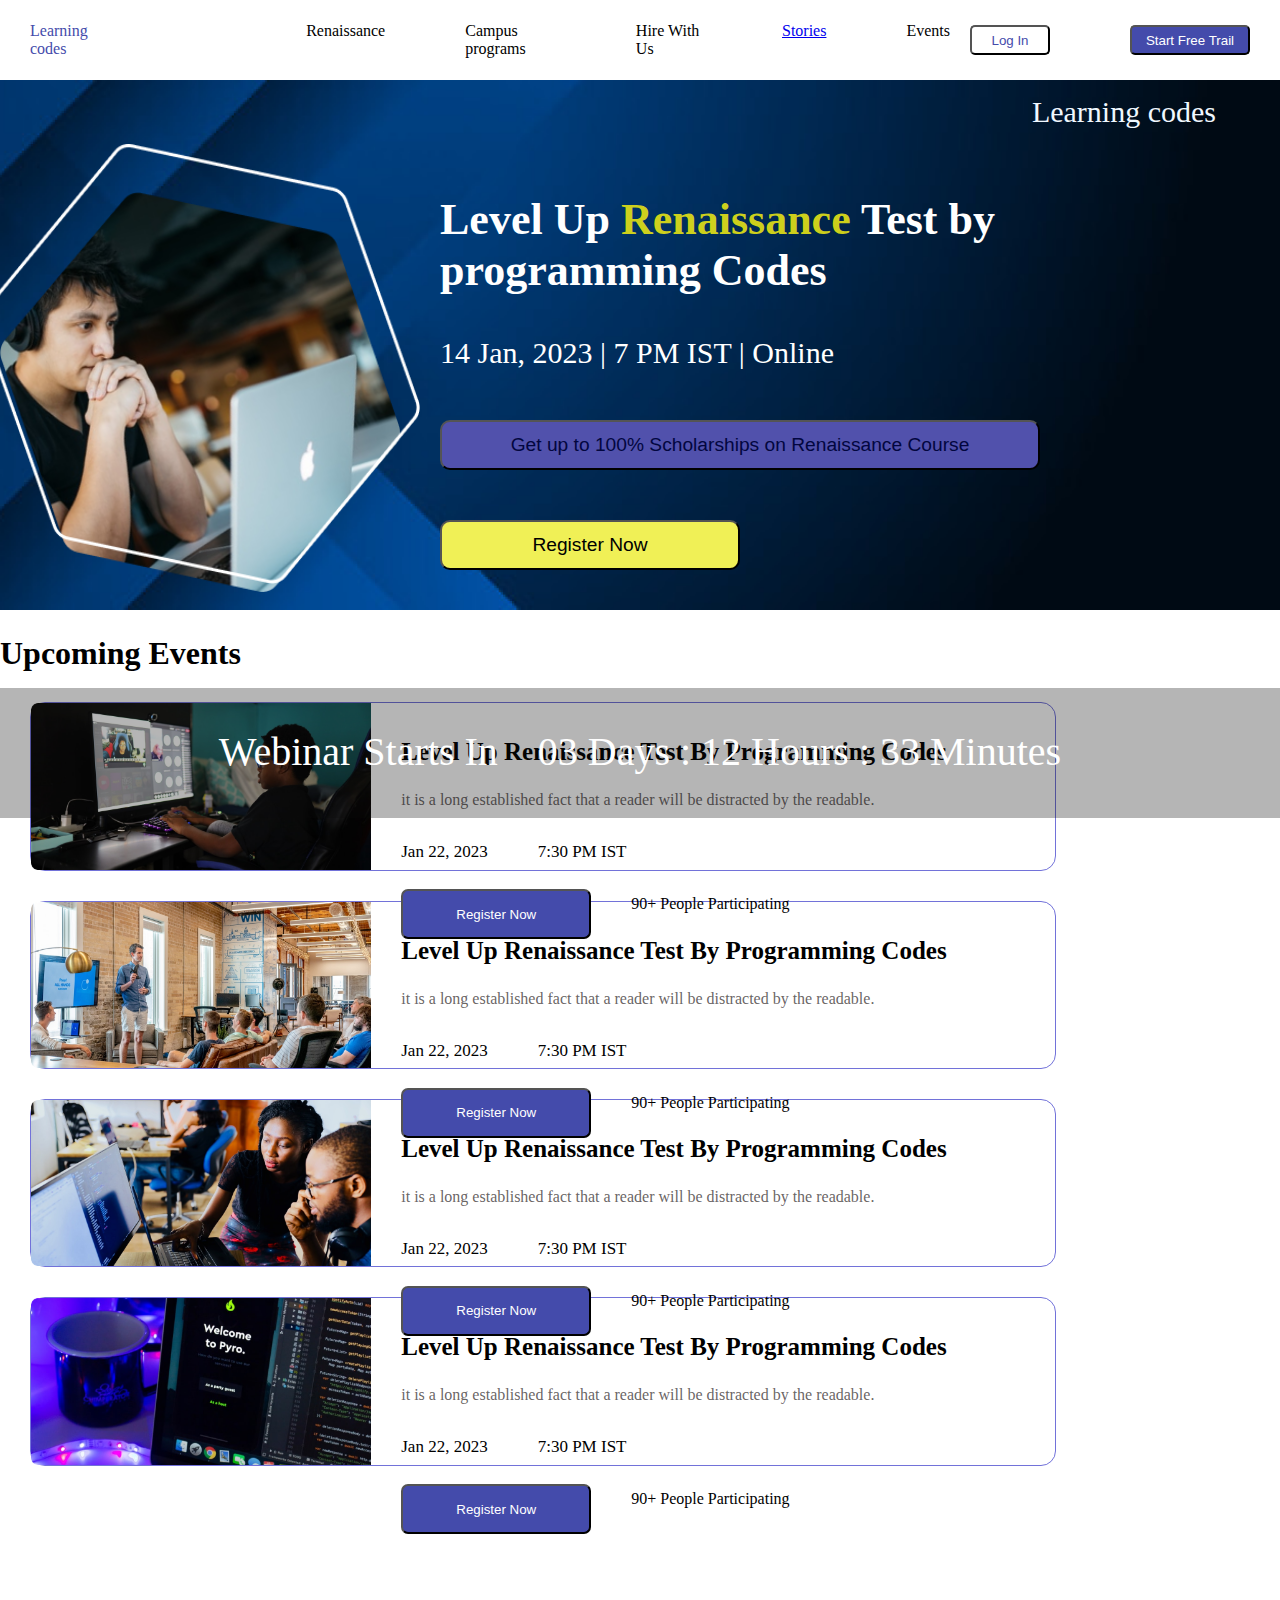
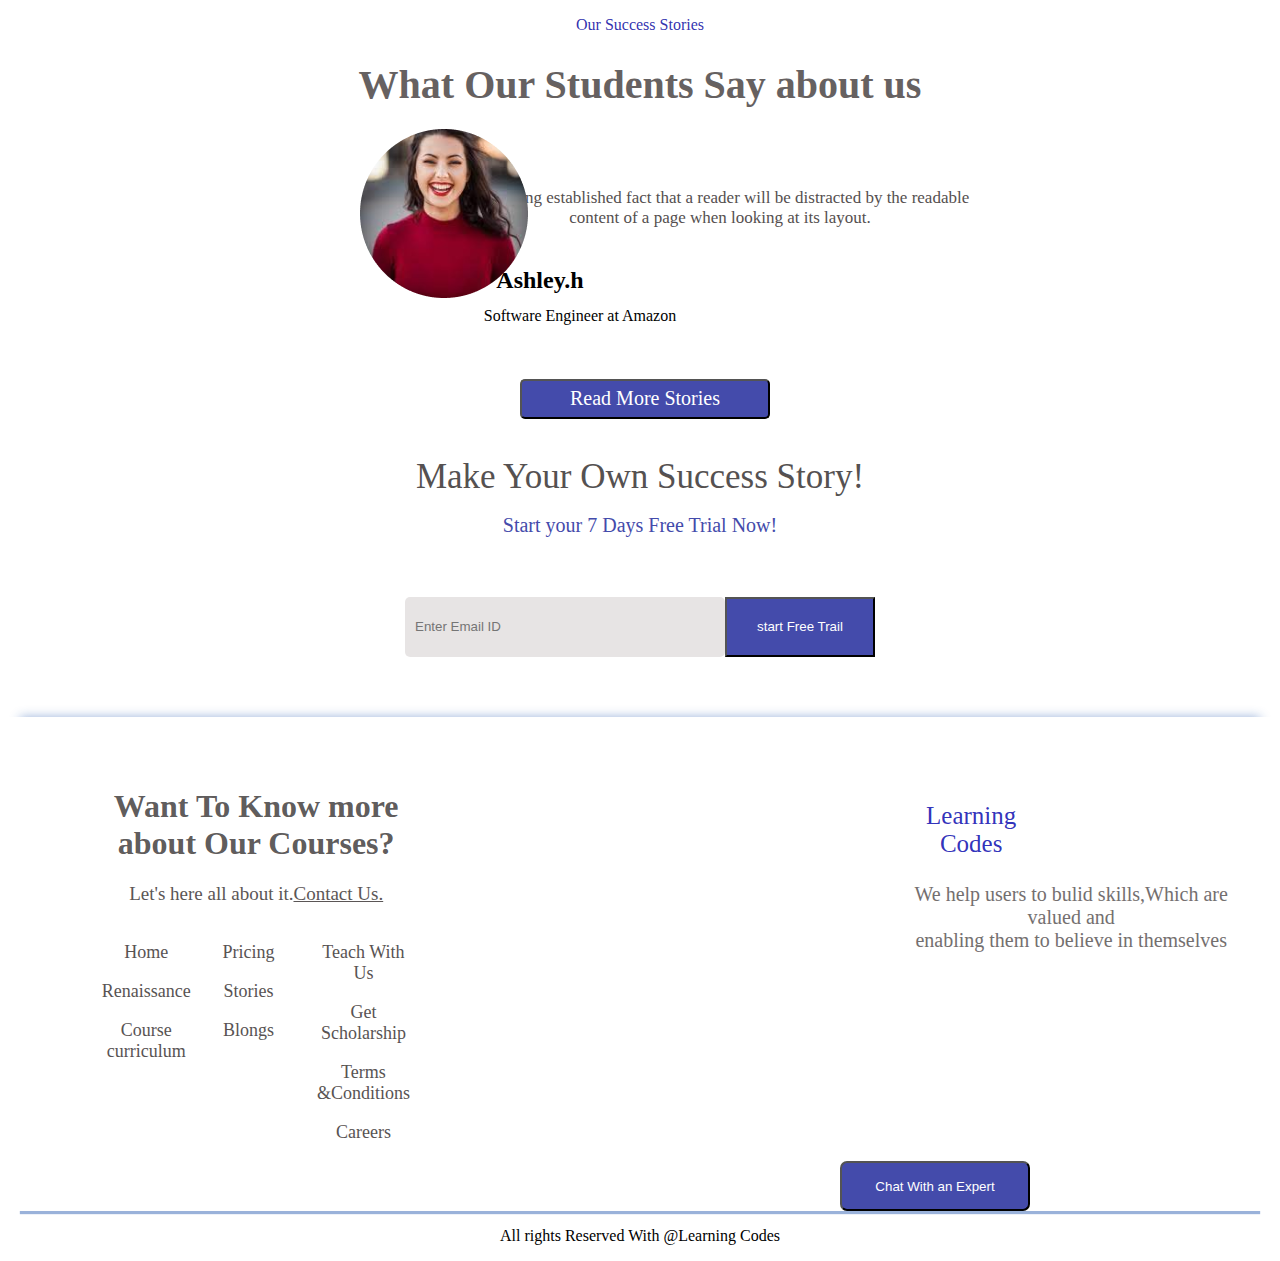
<file: index.html>
<!DOCTYPE html>
<html lang="en">

<head>
    <meta charset="UTF-8">
    <meta name="viewport" content="width=device-width, initial-scale=1.0">
    <title>Events</title>
    <link rel="stylesheet" href="./index.css">
    <link rel="stylesheet" href="https://cdnjs.cloudflare.com/ajax/libs/font-awesome/6.4.0/css/all.min.css"
        integrity="sha512-iecdLmaskl7CVkqkXNQ/ZH/XLlvWZOJyj7Yy7tcenmpD1ypASozpmT/E0iPtmFIB46ZmdtAc9eNBvH0H/ZpiBw=="
        crossorigin="anonymous" referrerpolicy="no-referrer" />
</head>

<body>
    <div class="outer">
        <div class=inner>
            <p class="p"><i class="fa fa-university" aria-hidden="true"></i> Learning codes</p>
            <p class="p1">Renaissance</p>
            <p class="p2">Campus programs</p>
            <P class="p3">Hire With Us</P>
            <a href="./Events1.html">

                <p class="p4">Stories</p>
            </a>
            <p class="p5">Events</p>
        </div>
        <div class=" innerinner">
            <a href="./login.html">

                <button class="b1">Log In</button>
            </a>
            <button class="b2">Start Free Trail</button>
        </div>
    </div>
    <div class="imageouter">
        <img class="image" src="./images/240_F_467961418_UnS1ZAwAqbvVVMKExxqUNi0MUFTEJI83 1.png">
        <div class="imageouterinnerdiv">
            <div class="imageoutertopdiv">
                <p class="code"><i class="fa fa-university" aria-hidden="true"></i> Learning codes </p>
            </div>
            <div class="imageoutermiddlediv">
                <div class="imageouterleftdiv">
                    <img class="imageinner" src="./images/unsplash_4-EeTnaC1S4.png">

                    <img class="border" src="./images/Polygon 23.png">

                </div>
                <div class="main imageouterrightdiv">
                    <h2 class="head">Level Up <span style="color: rgba(219, 219, 25, 0.936);">Renaissance </span>Test by
                        programming Codes</h2>
                    <p class="date">14 Jan, 2023 | 7 PM IST | Online</p>
                    <button class="b3"><i class="fa-solid fa-trophy"></i> Get up to 100% Scholarships on Renaissance
                        Course</button><br>
                    <a href="./register.html">

                        <button class="b4">Register Now</button>
                    </a>
                </div>
            </div>
            <div class="maininner">
                <P class=" in">Webinar Starts In</P>
                <p class="time">03 Days : 12 Hours : 33 Minutes</p><br>
            </div>
        </div>
    </div>

    <div class="upcomingdiv">
        <div class="upcomingeventsinnerdiv">
            <div>
                <h1 class="events">Upcoming Events</h1>
            </div>

            <div class="video">
                <div>
                    <img class="first" src="./images/unsplash_sEgodrJdMGw.png">
                </div>

                <div class="video1">
                    <p class="pa1">Level Up Renaissance Test By Programming Codes</p>
                    <P class="pa2">it is a long established fact that a reader will be distracted by the readable.</P>
                    <div class="second">
                        <P class="pa3"><i class="fa-regular fa-calendar-days"></i> Jan 22, 2023</P>
                        <p class="pa4"><i class="fa-regular fa-clock"></i> 7:30 PM IST</p>
                    </div>
                    <div class="third">
                        <a href="./register.html">

                            <button class=" button">Register Now</button>
                        </a>

                        <p class="pa5"><i class="fa-solid fa-users"></i> 90+ People Participating</p>
                    </div>
                </div>
            </div>
            <div class="video">
                <div>
                    <img class="first" src="./images/unsplash_rxpThOwuVgE.png">
                </div>

                <div class="video1">
                    <p class="pa1">Level Up Renaissance Test By Programming Codes</p>
                    <P class="pa2">it is a long established fact that a reader will be distracted by the readable.</P>
                    <div class="second">
                        <P class="pa3"><i class="fa-regular fa-calendar-days"></i> Jan 22, 2023</P>
                        <p class="pa4"><i class="fa-regular fa-clock"></i> 7:30 PM IST</p>
                    </div>
                    <div class="third">
                        <a href="./register.html">

                            <button class=" button">Register Now</button>
                        </a>
                        
                        <p class="pa5"><i class="fa-solid fa-users"></i> 90+ People Participating</p>
                    </div>
                </div>
            </div>
            <div class="video">
                <div>
                    <img class="first" src="./images/unsplash_IgUR1iX0mqM.png">
                </div>

                <div class="video1">
                    <p class="pa1">Level Up Renaissance Test By Programming Codes</p>
                    <P class="pa2">it is a long established fact that a reader will be distracted by the readable.</P>
                    <div class="second">
                        <P class="pa3"><i class="fa-regular fa-calendar-days"></i> Jan 22, 2023</P>
                        <p class="pa4"><i class="fa-regular fa-clock"></i> 7:30 PM IST</p>
                    </div>
                    <div class="third">
                        <a href="./register.html">

                            <button class=" button">Register Now</button>
                        </a>
                        
                        <p class="pa5"><i class="fa-solid fa-users"></i> 90+ People Participating</p>
                    </div>
                </div>
            </div>
            <div class="video">
                <div>
                    <img class="first" src="./images/unsplash_FJ5e_2f96h4.png">
                </div>

                <div class="video1">
                    <p class="pa1">Level Up Renaissance Test By Programming Codes</p>
                    <P class="pa2">it is a long established fact that a reader will be distracted by the readable.</P>
                    <div class="second">
                        <P class="pa3"><i class="fa-regular fa-calendar-days"></i> Jan 22, 2023</P>
                        <p class="pa4"><i class="fa-regular fa-clock"></i> 7:30 PM IST</p>
                    </div>
                    <div class="third">
                        <a href="./register.html">

                            <button class=" button">Register Now</button>
                        </a>
                        <p class="pa5"><i class="fa-solid fa-users"></i> 90+ People Participating</p>
                    </div>
                </div>
            </div>
            <div class="successouter">
                <div class="successinner">
                    <p style="color: rgba(38, 38, 170, 0.947); font-family: poppins;">Our Success Stories</p>
                    <h1 style="color: rgb(102, 97, 97); font-family: poppins;font-size: 40px;">What Our Students Say
                        about us</h1>
                    <i class="fa-solid fa-quote-left fa-2xl"></i>
                    <P
                        style="color: rgb(85, 79, 79); font-size: 17px; margin-top: 80px; margin-left: 160px; font-family: poppins;">
                        it is a long established fact that a reader will be distracted by the readable <br>content of a
                        page when looking at its layout.</P>
                    <i class="fa-solid fa-angle-right fa-2xl"></i>
                    <i class="fa-solid fa-angle-left fa-2xl"></i>
                    <img class="girlimage" src="./images/download 2.png">
                    <P
                        style="margin-top: 50px; font-weight: bold; font-size: 24px; margin-right: 200px; font-family: poppins; line-height: 5px; ">
                        Ashley.h <i class="fa-brands fa-linkedin"></i> </P>
                    <P style="margin-right: 120px;">Software Engineer at Amazon</P>
                    <i class="fa-solid fa-ellipsis fa-2xl"></i><br>
                    <button class="read">Read More Stories</button>
                    <p class="successtory">Make Your Own Success Story!</p>
                    <P class="start">Start your 7 Days Free Trial Now!</P>
                    <div class="inputouterdiv">
                        <form class="inputinnerdiv">
                            <input class="inputbox" type="text" placeholder="Enter Email ID" required
                                style="box-shadow: none;">
                            <button class="buttonbox" type="submit">start Free Trail</button>
                        </form>
                    </div>
                </div>
                <div class="lastouterdiv">
                    <div class="lastdiv">

                        <div class="lastfirstdiv">
                            <h1 style="color: rgba(91, 88, 88, 0.996);">Want To Know more <br>about Our Courses?</h1>
                            <P style="font-size: 19px; color: rgb(91, 86, 86);">Let's here all about it.<u>Contact
                                    Us.</u></P>
                        </div>
                        <div class="lastmiddlediv">
                            <div class="firstdiv">
                                <p>Home</p>
                                <p>Renaissance </p>
                                <p>Course curriculum</p>
                            </div>
                            <div class="seconddiv">
                                <p>Pricing</p>
                                <p>Stories</p>
                                <p>Blongs</p>
                            </div>
                            <div class="thirddiv">
                                <p>Teach With Us</p>
                                <p>Get Scholarship</p>
                                <p>Terms &Conditions</p>
                                <p>Careers</p>
                            </div>
                        </div>
                    </div>

                    <div class="lastlastdiv">
                        <p style="color: rgba(32, 32, 180, 0.92); margin-right: 200px; font-size: 25px;"><i
                                class="fa fa-university" aria-hidden="true"></i> Learning Codes</p>
                        <p>We help users to bulid skills,Which are valued and <br>enabling them to believe in themselves
                        </p>
                        <i class="fa-brands fa-linkedin"></i> &emsp;
                        <i class="fa-brands fa-facebook"></i> &emsp;
                        <i class="fa-brands fa-instagram"></i> &emsp;
                        <i class="fa-brands fa-youtube"></i> &emsp;
                        <i class="fa-brands fa-telegram"></i>

                    </div>
                </div>
                <div class="div">
                    <button class="button"><i class="fa-solid fa-message fa-bounce"></i> Chat With an Expert</button>
                </div>
                <div class="last">
                    <p>All rights Reserved With @Learning Codes</p>
                </div>
            </div>
        </div>
    </div>
    </div>
</body>

</html>
</file>
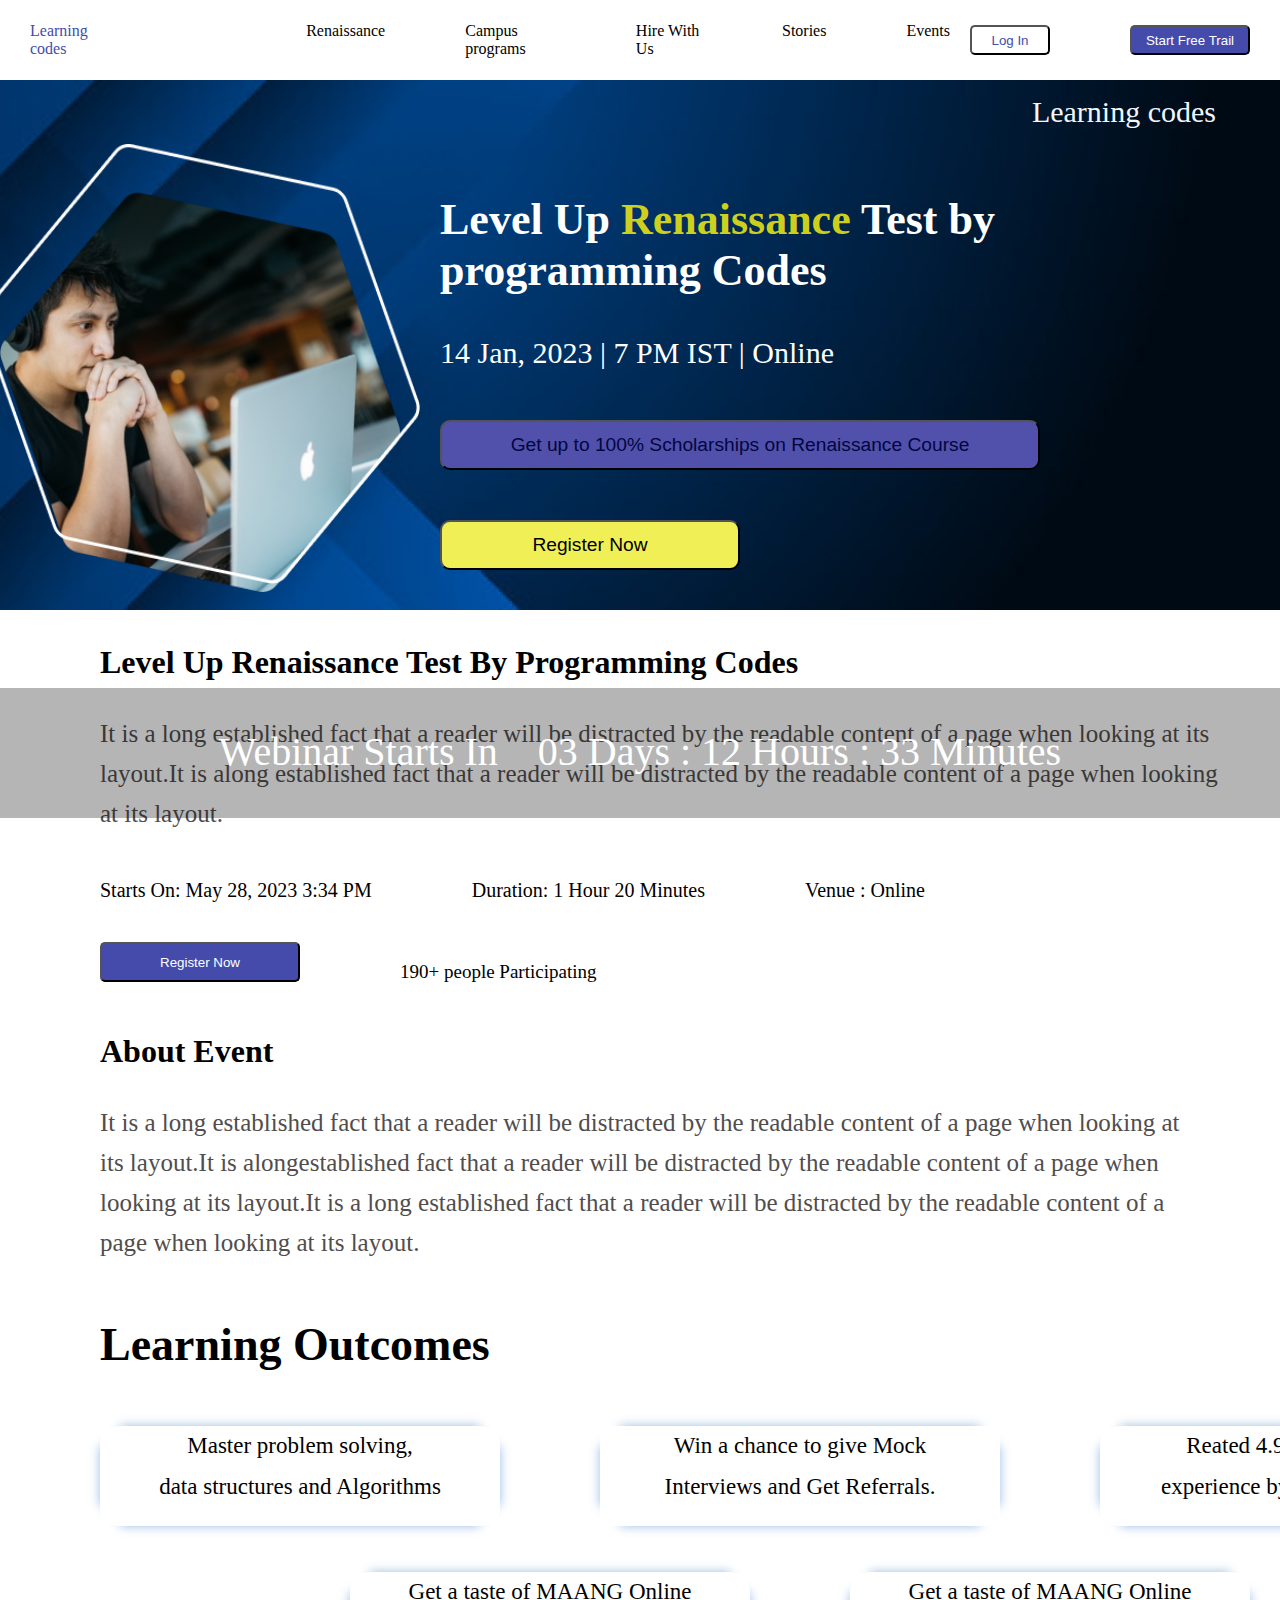
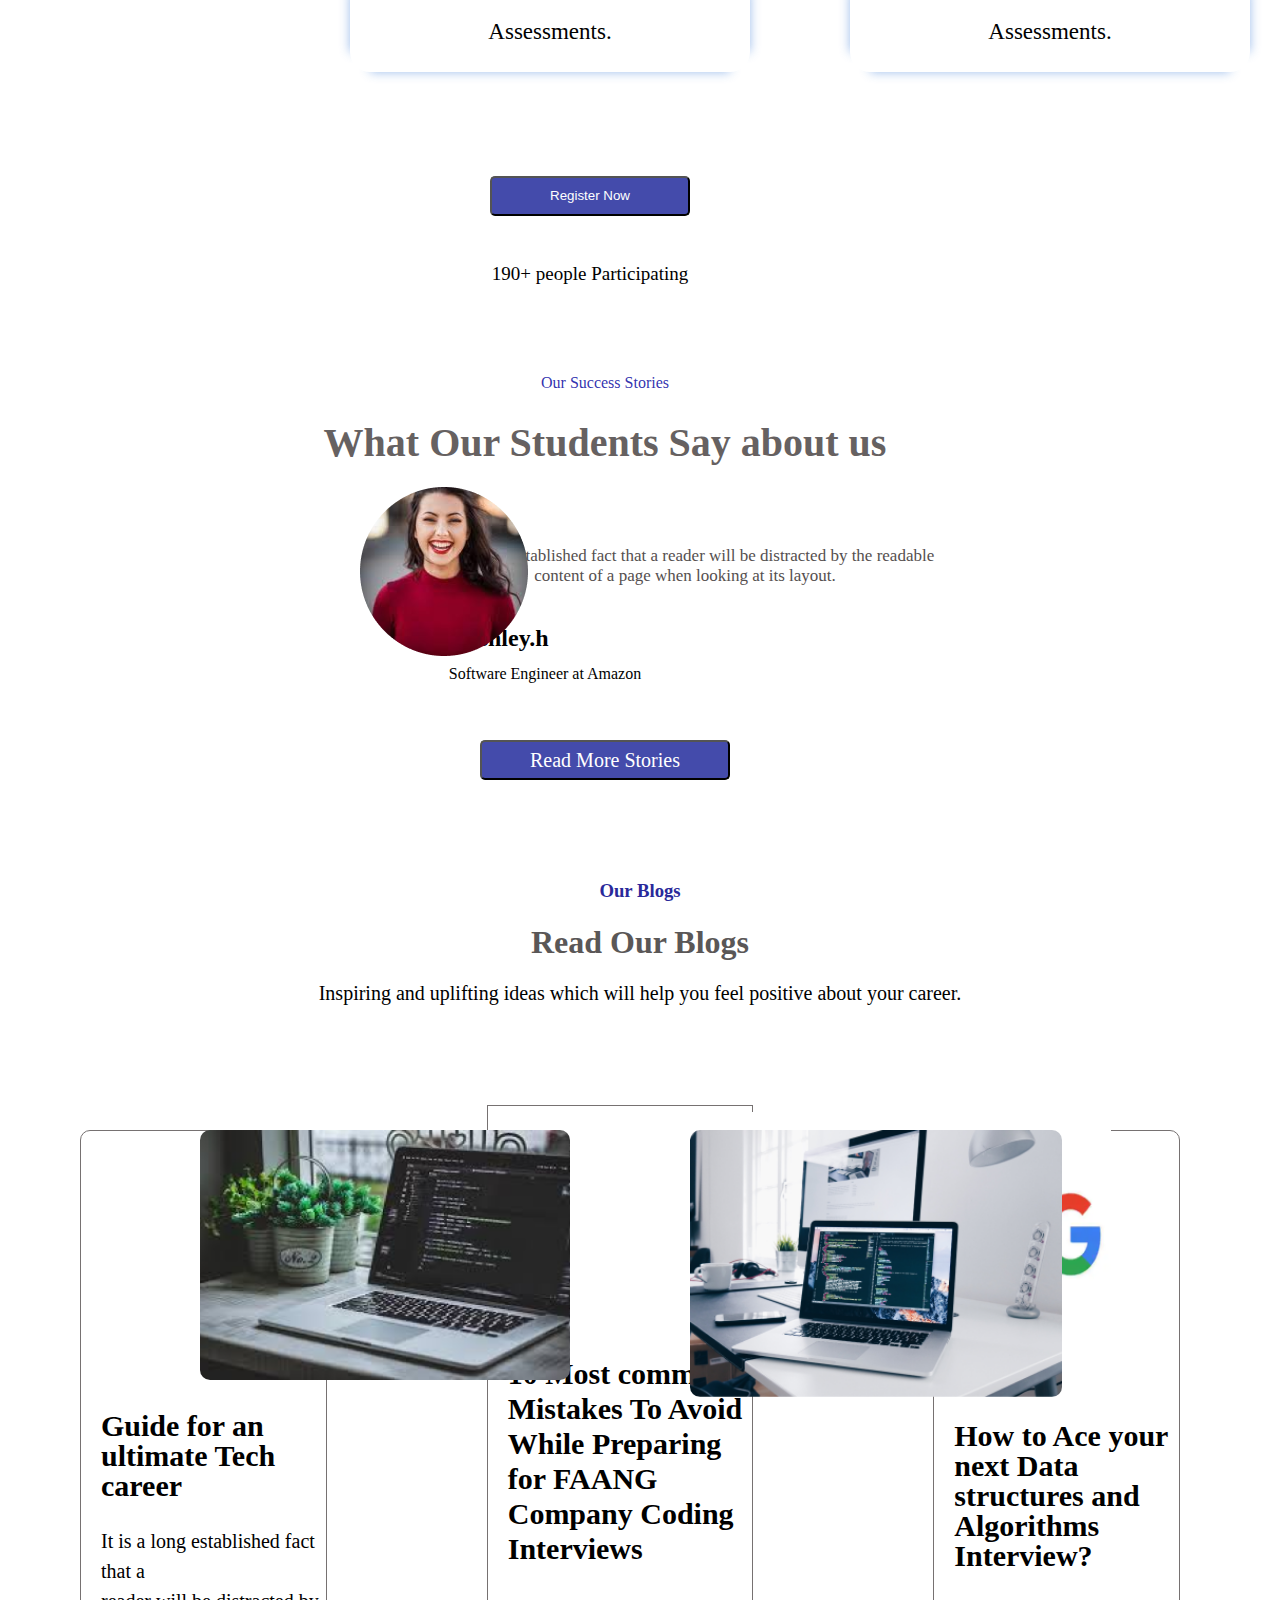
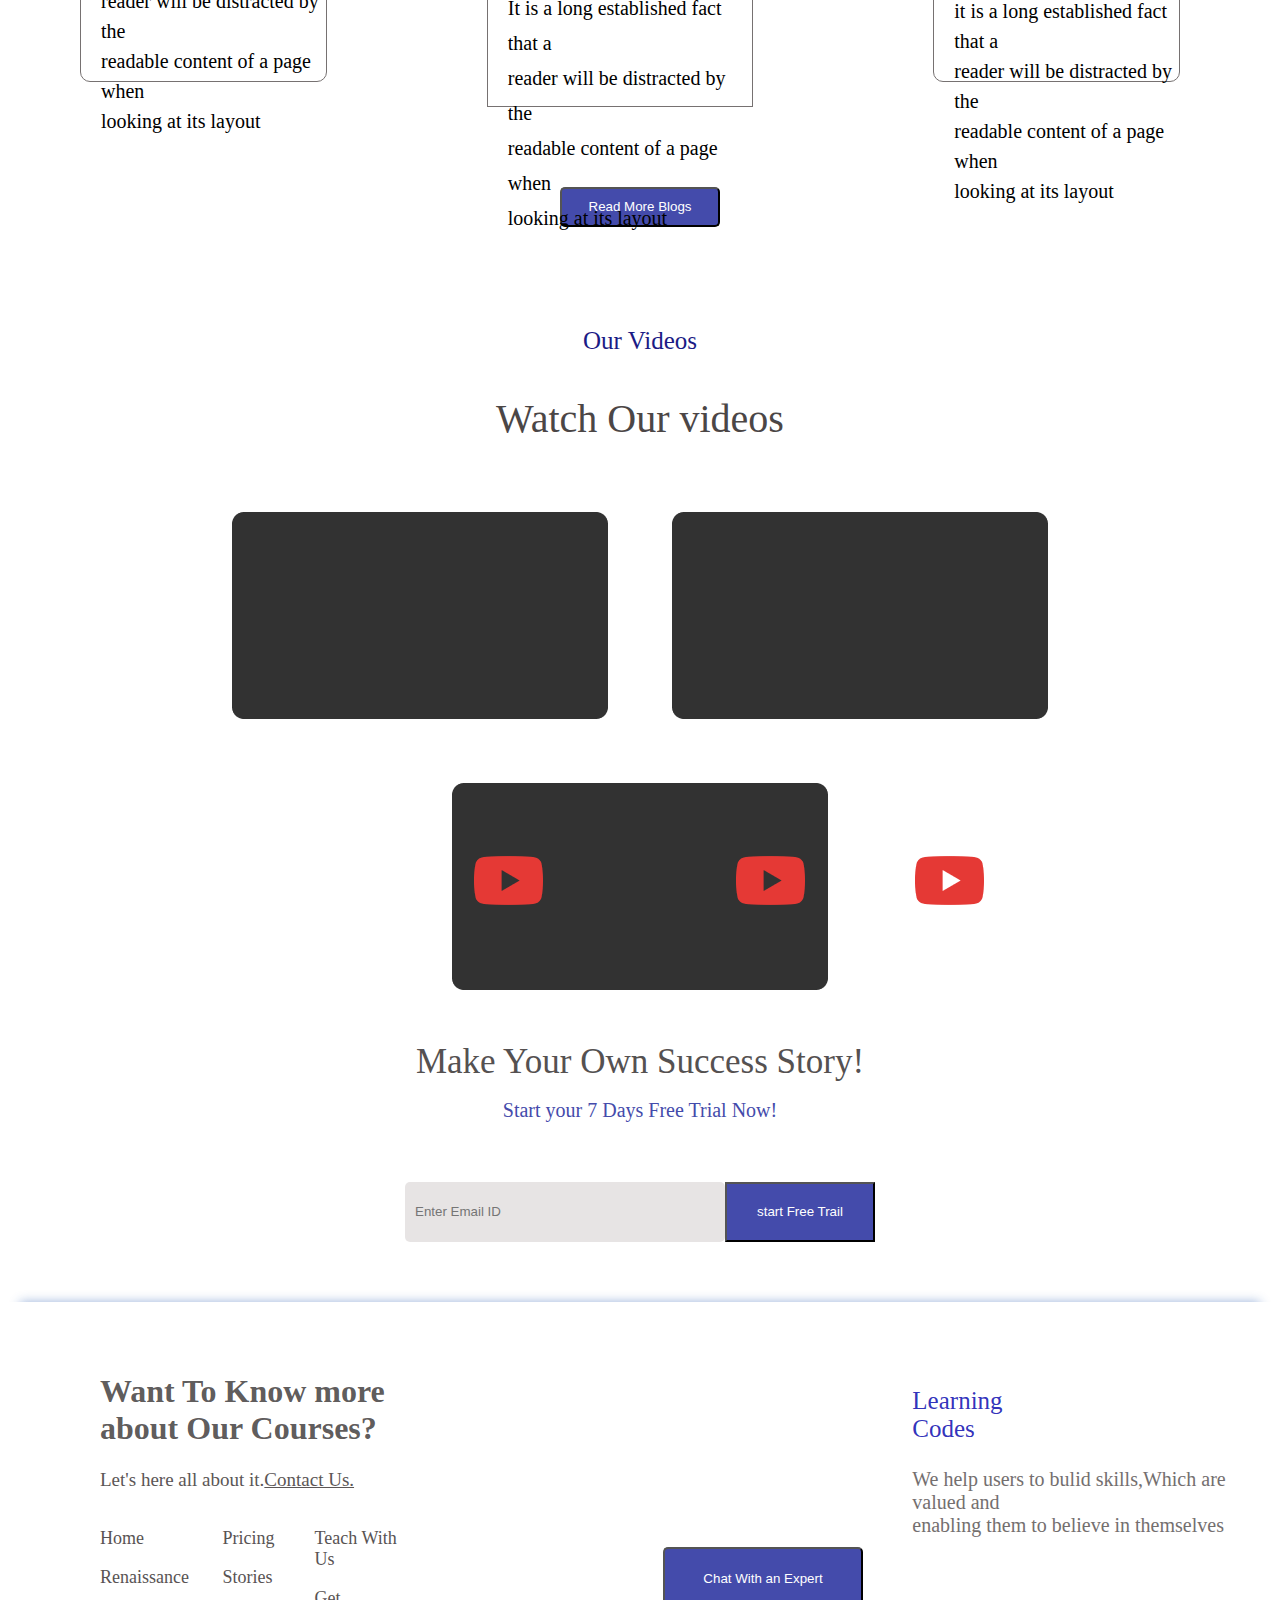
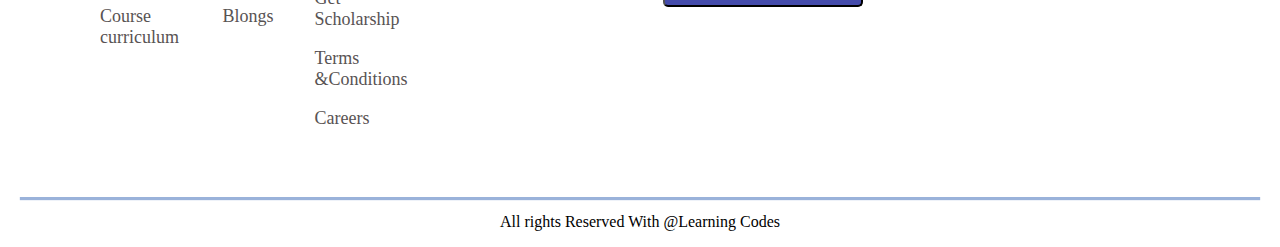
<file: Events1.html>
<!DOCTYPE html>
<html lang="en">
<head>
    <meta charset="UTF-8">
    <meta name="viewport" content="width=device-width, initial-scale=1.0">
    <title>Events1</title>
    <link rel="stylesheet" href="./Events1.css">
    <link rel="stylesheet" href="https://cdnjs.cloudflare.com/ajax/libs/font-awesome/6.4.0/css/all.min.css"
    integrity="sha512-iecdLmaskl7CVkqkXNQ/ZH/XLlvWZOJyj7Yy7tcenmpD1ypASozpmT/E0iPtmFIB46ZmdtAc9eNBvH0H/ZpiBw=="
    crossorigin="anonymous" referrerpolicy="no-referrer" />
</head>
<body>
    <div class="outer">
        <div class=inner>
            <p class="p"><i class="fa fa-university" aria-hidden="true"></i> Learning codes</p>
            <p class="p1">Renaissance</p>
            <p class="p2">Campus programs</p>
            <P class="p3">Hire With Us</P>
            <p class="p4">Stories</p>
            <p class="p5">Events</p>
        </div>
        <div class=" innerinner">
            <a href="./login.html">

                <button class="b1">Log In</button>
            </a>
            <button class="b2">Start Free Trail</button>
        </div>
    </div>
    <div class="imageouter">
        <img class="image" src="./images/240_F_467961418_UnS1ZAwAqbvVVMKExxqUNi0MUFTEJI83 1.png">
        <div class="imageouterinnerdiv">
            <div class="imageoutertopdiv">
                <p class="code"><i class="fa fa-university" aria-hidden="true"></i> Learning codes </p>
            </div>
            <div class="imageoutermiddlediv">
                <div class="imageouterleftdiv">
                    <img class="imageinner" src="./images/unsplash_4-EeTnaC1S4.png">

                    <img class="border" src="./images/Polygon 23.png">

                </div>
                <div class="main imageouterrightdiv">
                    <h2 class="head">Level Up <span style="color: rgba(219, 219, 25, 0.936);">Renaissance </span>Test by
                        programming Codes</h2>
                    <p class="date">14 Jan, 2023 | 7 PM IST | Online</p>
                    <button class="b3"> Get up to 100% Scholarships on Renaissance
                        Course</button><br>
                        <a href="./register.html">

                            <button class="b4">Register Now</button>
                        </a>
                </div>
            </div>
            <div class="maininner">
                <P class=" in">Webinar Starts In</P>
                <p class="time">03 Days : 12 Hours : 33 Minutes</p><br>
            </div>
        </div>
    </div>
    <div class="aboutouterdiv">
        <div class="aboutinnerdiv">
            <h1 class="headingdiv">Level Up Renaissance Test By Programming Codes</h1>
            <p class="contentouterdiv">It is a long established fact that a reader will be distracted by the readable content of a page when looking at its layout.It is along established fact that a reader will be distracted by the readable content of a page when looking at its layout.</p>
        </div>
        <div class="aboutfirstdiv">
            <p class="daydiv"><i class="fa-regular fa-calendar-days"></i> Starts On: May 28, 2023 3:34 PM</p>
            <p class="timediv"><i class="fa-regular fa-clock"></i>  Duration: 1 Hour 20 Minutes</p>
            <p class="venuediv"><i class="fa-solid fa-location-dot"></i>  Venue : Online</p>
        </div>
        <div class="aboutmiddlediv">
            <a href="./register.html">

                <button class="registerdiv">Register Now</button>
            </a>
            <p class="participatingdiv"><i class="fa-solid fa-users"></i> 190+ people Participating</p>

        </div>
    </div>
    <div class="abouteventouterdiv">
        <h1 class="headouterdiv">About Event</h1>
        <p class="contentinnerdiv">It is a long established fact that a reader will be distracted by the readable content of a page when looking at its layout.It is alongestablished fact that a reader will be distracted by the readable content of a page when looking at its layout.It is a long established fact that a reader will be distracted by the readable content of a page when looking at its layout.</p>
    </div>
    <div class="abouteventinnerdiv">
        <h1 class="headinnerdiv">Learning Outcomes</h1>
    </div>
    <div class="abouteventdiv">
        <div>
            <p class="content1"><i class="fa-solid fa-trophy fa-2xl"></i>Master problem solving,<br>data structures and Algorithms</p>
        </div>
        <div>
          <p class="content2"><i class="fa-solid fa-users fa-2xl"></i> Win a chance to give Mock<br>Interviews and Get Referrals.</p> 
        </div>
        <div>
            <p class="content3"><i class="fa-solid fa-user-plus fa-2xl"></i>Reated 4.9/5.0 classroom <br> experience by 1000+  Students</p>
        </div>
    </div>
    <div class="abouteventinnerdiv">

        <div>
            <p class="content4"><i class="fa-solid fa-computer fa-2xl"></i>Get a taste of MAANG Online Assessments.</p>
        </div>
        <div>
            <P class="content5"><i class="fa-solid fa-desktop fa-2xl"></i>
                Get a taste of MAANG Online Assessments.
            </P>
        </div>
    </div>
    <div class="abouteventsdiv">
        <a href="./register.html">

            <button class="registerdiv">Register Now</button>
        </a>
        <p class="participatingdiv"><i class="fa-solid fa-users"></i> 190+ people Participating</p>

    </div>
    <div class="successouter">
        <div class="successinner">
            <p style="color: rgba(38, 38, 170, 0.947); font-family: poppins;">Our Success Stories</p>
            <h1 style="color: rgb(102, 97, 97); font-family: poppins;font-size: 40px;">What Our Students Say
                about us</h1>
            <i class="fa-solid fa-quote-left fa-2xl"></i>
            <P style="color: rgb(85, 79, 79); font-size: 17px; margin-top: 80px; margin-left: 160px; font-family: poppins;">
                it is a long established fact that a reader will be distracted by the readable <br>content of a
                page when looking at its layout.</P>
            <i class="fa-solid fa-angle-right fa-2xl"></i>
            <i class="fa-solid fa-angle-left fa-2xl"></i>
            <img class="girlimage" src="./images/download 2.png">
            <P
                style="margin-top: 50px; font-weight: bold; font-size: 24px; margin-right: 200px; font-family: poppins; line-height: 5px; ">
                Ashley.h <i class="fa-brands fa-linkedin"></i> </P>
            <P style="margin-right: 120px;">Software Engineer at Amazon</P>
            <i class="fa-solid fa-ellipsis fa-2xl"></i><br>
            <button class="read">Read More Stories</button>
        </div>
    </div>
    <div class="blogouterdiv">
        <h3 style="color: rgb(41, 41, 154); margin-top: 80px;">Our Blogs</h3>
        <h1 style="color: rgb(90, 87, 87); font-family: poppins;font-weight: 600;">Read Our Blogs</h1>
        <P style="font-size: 20px;font-family: poppins;">Inspiring and uplifting ideas which will help you feel positive about your career.</P>
    </div>
    <div class="bloginnerdiv">

        <div class="blogfirstdiv">
            <img class="firstimage" src="./images/images 2.png">
            <div class="firstpara">
                <h2>Guide for an ultimate Tech <br> career</h2>
                <p>It is a long established fact that a <br>reader will be distracted by the <br>readable content of a page when <br>looking at its layout</p>
            </div>
         </div>
        <div class="blogseconddiv">
            <img class="secondimage" src="./images/FAANG_companies_1200x768 2.png">
            <div class="secondpara">

                <h2>10 Most common Mistakes To Avoid  While Preparing for FAANG Company Coding Interviews</h2>
                <p>It is a long established fact that a <br>reader will be distracted by the <br>readable content of a page when <br>looking at its layout </p>
            </div>
        </div>
        <div class="blogthirddiv">
            <img class="thirdimage" src="./images/christopher-gower-m_HRfLhgABo-unsplash 2.png">
            <div class="thirdpara">

                <h2>How to Ace your next Data<br> structures and Algorithms <br>Interview?</h2>
                <p>it is a long established fact that a <br>reader will be distracted by the <br>readable content of a page when <br>looking at its layout</p>
            </div>
        </div>
    </div>
    <div class="blogbuttondiv">

        <button class="blogbutton">Read More Blogs</button>
    </div>
    <div class="ourvideos">
        <p style="color: rgb(27, 27, 133); font-family: poppins;font-size: 25px;">Our Videos</p>
        <P style="color: rgb(75, 70, 70); font-size: 40px;font-family: poppins;">Watch Our videos</P>
        <div class="utube">
         <img style="margin: 30px;" src="./images/Rectangle 1759.png">
         <img style="margin: 30px;"  src="./images/Rectangle 1759.png">
         <img style="margin: 30px;" src="./images/Rectangle 1759.png">
        </div>
        <img class="utube1"  src="./images/youtube (1) 2.png">
        <img class="utube2" src="./images/youtube (1) 2.png">
        <img class="utube3"  src="./images/youtube (1) 2.png">
    </div>
    </div>
    <div>
     <p class="successtory">Make Your Own Success Story!</p>
     <P class="start">Start your 7 Days Free Trial Now!</P>
     <div class="inputouterdiv">
         <form class="inputinnerdiv">
            <input class="inputbox" type="text" placeholder="Enter Email ID" required style="box-shadow: none;">
            <button class="buttonbox"  type="submit">start Free Trail</button>
         </form>
    </div>     
    </div>
    <div class="lastouterdiv">
        <div class="lastdiv">

            <div class="lastfirstdiv">
                <h1 style="color: rgba(91, 88, 88, 0.996);">Want To Know more <br>about Our Courses?</h1>
                <P style="font-size: 19px; color: rgb(91, 86, 86);">Let's here all about it.<u>Contact Us.</u></P>
             </div>
                <div class="lastmiddlediv">
                    <div class="firstdiv">
                        <p>Home</p>
                        <p>Renaissance </p>
                        <p>Course curriculum</p>
                    </div>
                    <div class="seconddiv">
                        <p>Pricing</p> 
                        <p>Stories</p> 
                        <p>Blongs</p>
                    </div>
                    <div class="thirddiv">
                        <p>Teach With Us</p>
                        <p>Get Scholarship</p> 
                        <p>Terms &Conditions</p>
                        <p>Careers</p>
                    </div>
                </div>
        </div>
        <div class="lastlastdiv">
            <p style="color: rgba(32, 32, 180, 0.92); margin-right: 200px; font-size: 25px;"><i class="fa fa-university" aria-hidden="true"></i>   Learning Codes</p>
            <p>We help users to bulid skills,Which are valued and <br>enabling them to believe in themselves</p>
            <i class="fa-brands fa-linkedin"></i> &emsp;
            <i class="fa-brands fa-facebook"></i>  &emsp;
            <i class="fa-brands fa-instagram"></i> &emsp;
            <i class="fa-brands fa-youtube"></i> &emsp;
            <i class="fa-brands fa-telegram"></i>

        </div>
    </div>
    <div class="chatdiv">
      <button class="chat"><i class="fa-solid fa-message fa-bounce"></i>  Chat With an Expert</button>
    </div>
<div class="last">
    <p>All rights Reserved With @Learning Codes</p>
</div>
</div>
</div>

        
</body>
</html>
</file>
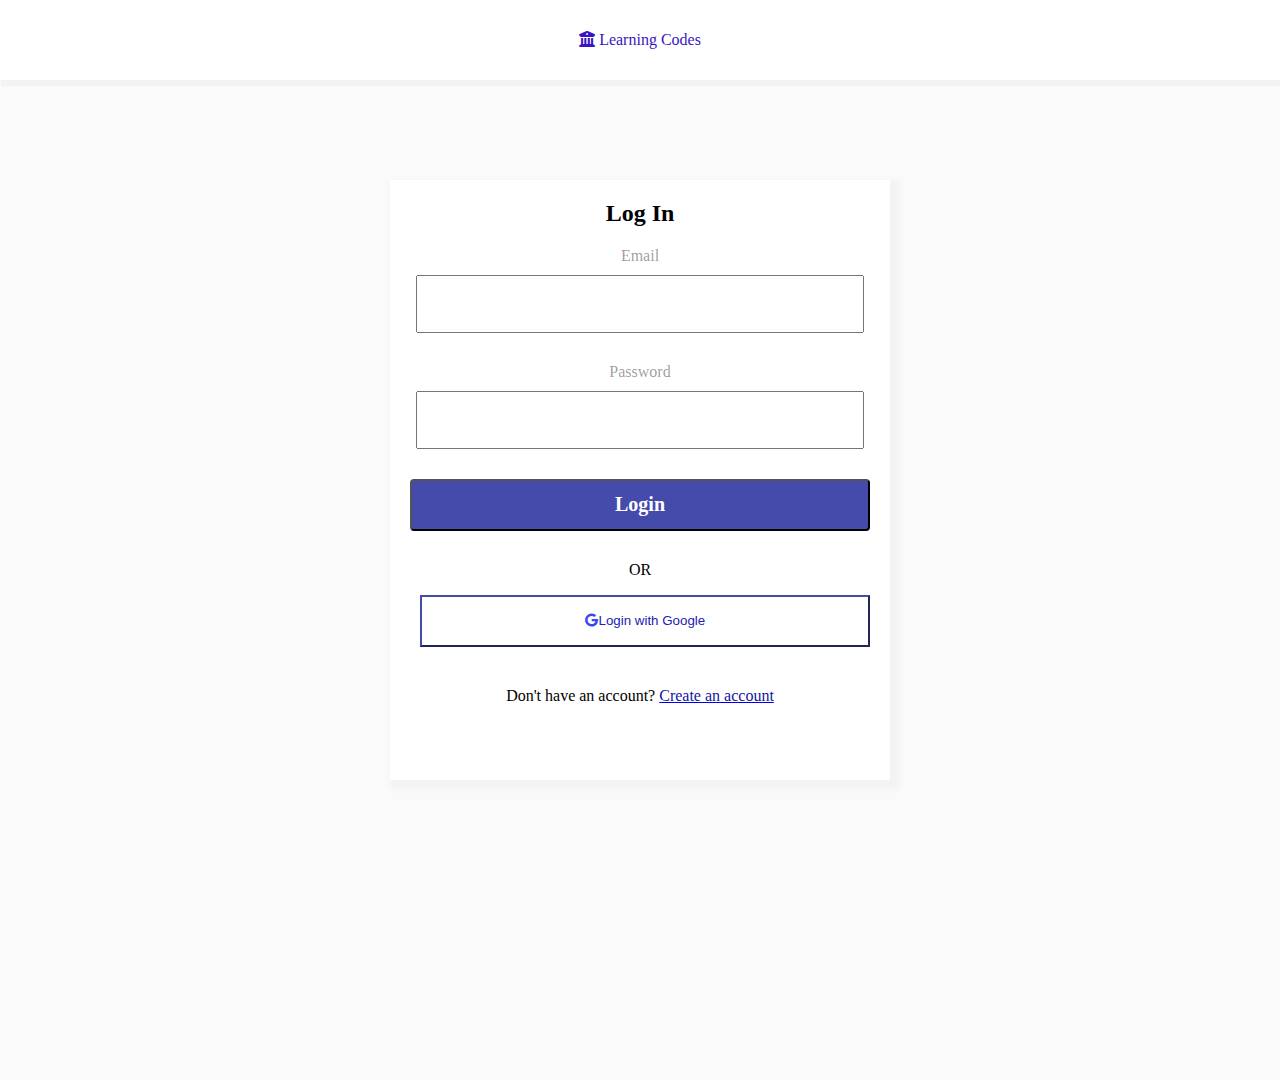
<file: login.html>
<!DOCTYPE html>
<html lang="en">
<head>
    <meta charset="UTF-8">
    <meta name="viewport" content="width=device-width, initial-scale=1.0">
    <link rel="stylesheet" href="./login.css">
    <link rel="stylesheet" href="https://cdnjs.cloudflare.com/ajax/libs/font-awesome/6.4.0/css/all.min.css">
    <title>sign up</title>

</head>
<body>
    <div class="companyname">
        <p class="B"><i class="fa fa-university" aria-hidden="true"></i>
            Learning Codes</p>
    </div>
    <div class="signouter">
        <div
         class="signinner">
            <h2>Log In</h2>
            <form class="Email">
                 <label for="email">Email</label><br>
                 <input type="text" id="email" class="mail">
                <label for="Passwordinput">Password</label><br>
                <input type="text" id="Passwordinput" class="Passwordinput">
           </form>
            <button class="loginbutton">Login</button>
            <ps class="step1">OR</p>
                <button class="step2">  <i class="fa-brands fa-google"></i>  Login with Google</button>
    
            <p class="finalstep">Don't have an account?
                <a href="./signup.html">

                    <span style="color:rgb(19, 19, 165)">Create an account</span></p>
                </a>
           
        </div>

    </div>
    
</body>
</html>
</file>
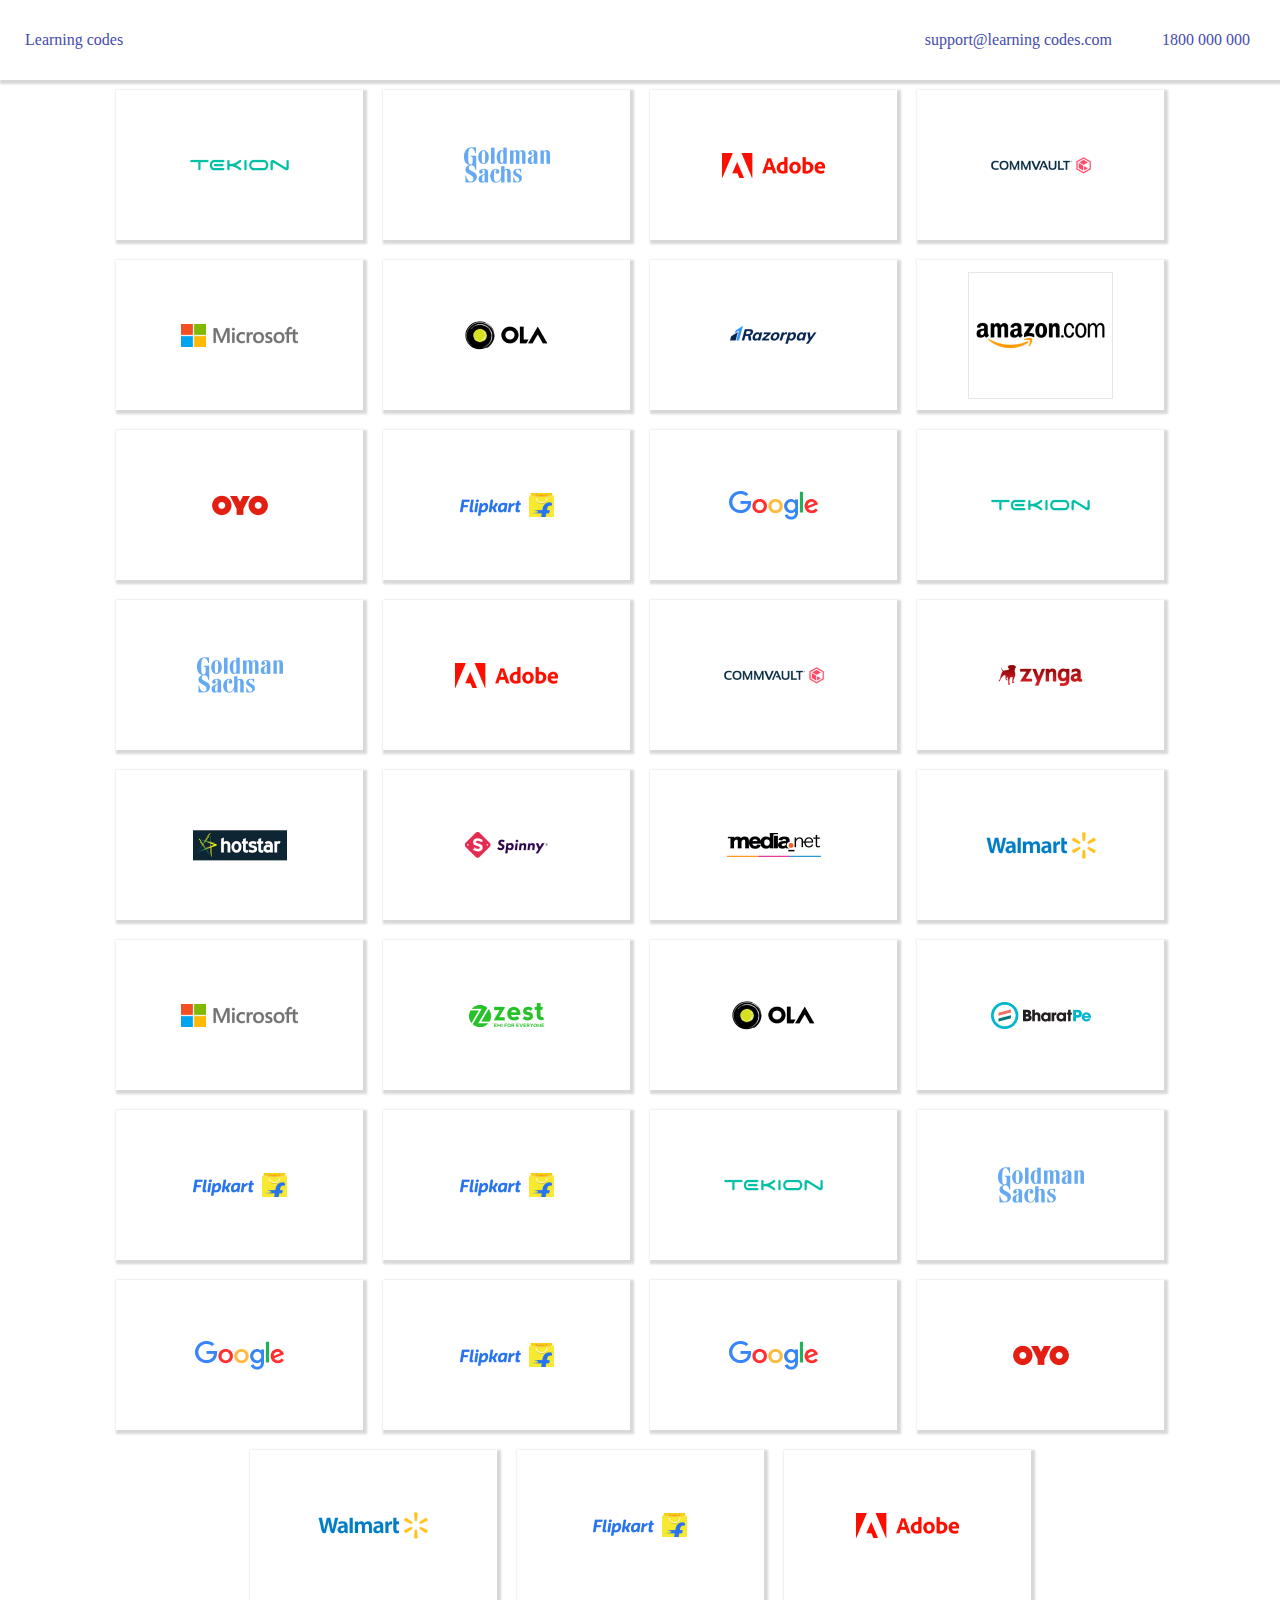
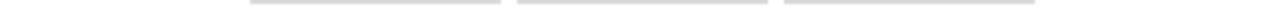
<file: register.html>
<!DOCTYPE html>
<html lang="en">
<head>
    <meta charset="UTF-8">
    <meta name="viewport" content="width=device-width, initial-scale=1.0">
    <title>Register</title>
    <link rel="stylesheet" href="./register.css">
    <link rel="stylesheet"  href="https://cdnjs.cloudflare.com/ajax/libs/font-awesome/6.4.0/css/all.min.css" integrity="sha512-iecdLmaskl7CVkqkXNQ/ZH/XLlvWZOJyj7Yy7tcenmpD1ypASozpmT/E0iPtmFIB46ZmdtAc9eNBvH0H/ZpiBw==" crossorigin="anonymous" referrerpolicy="no-referrer" />
<body>
   
    <div class="companyitem">
    <p class="first"><i class="fa fa-university" aria-hidden="true"></i>  Learning codes</p>
    <div class="final">
        <p class="second"><i class="fa-solid fa-envelope"></i> support@learning codes.com</p>
        <p class="thrid"><i class="fa-solid fa-phone"></i>  1800 000 000</p>
    </div>
    </div>
        
         <div class="outerdiv">
            
            
         <div class="innerbox">
        
            <img src="./images/a.png" alt="My Image">
        </div>        
        <div class="innerbox">

            <img src="./images/b.png" alt="My Image">
        </div>
        <div class="innerbox">

            <img src="./images/c.png"  alt="My Image">
        </div>
        <div class="innerbox">

            <img src="./images/d.png"  alt="My Image">
        </div>
        <div class="innerbox">

            <img src="./images/e.png"  alt="My Image">
        </div>
        <div class="innerbox">

            <img src="./images/f.png"  alt="My Image">
        </div>
        <div class="innerbox">

            <img src="./images/g.png" alt="My Image">
        </div>
        <div class="innerbox">
            
            <img src="./images/h.png" alt="My Image">
        </div>
        <div class="innerbox">
            <img src="./images/i.png"  alt="My Image">

        </div>
        <div class="innerbox">
            <img src="./images/k.png"  alt="My Image">


        </div>
        <div class="innerbox">
            <img src="./images/l.png"  alt="My Image">
            
        </div>
        <div class="innerbox">
            <img src="./images/a.png" alt="My Image">

        </div>
        <div class="innerbox">
            <img src="./images/b.png" alt="My Image">

        </div>
        <div class="innerbox">
            <img src="./images/c.png"  alt="My Image">

        </div>
        <div class="innerbox">
            <img src="./images/d.png"  alt="My Image">

        </div>
        <div class="innerbox">
            <img src="./images/m.png"  alt="My Image">

        </div>
        <div class="innerbox">
            <img src="./images/n.png"  alt="My Image">

        </div>
        <div class="innerbox">        
            <img src="./images/o.png" alt="My Image">

        </div>

        <div class="innerbox">
            <img src="./images/p.png" alt="My Image">

        </div>
        <div class="innerbox">
            <img src="./images/q.png"  alt="My Image">

        </div>
        <div class="innerbox">
            <img src="./images/e.png"  alt="My Image">

        </div>
        <div class="innerbox">
            <img src="./images/r.png"  alt="My Image">

        </div>
        <div class="innerbox">
            <img src="./images/f.png"  alt="My Image">

        </div>
        <div class="innerbox">
            <img src="./images/j.png"  alt="My Image">

        </div>
        <div class="innerbox">
            <img src="./images/k.png"  alt="My Image">

        </div>
        <div class="innerbox">
            <img src="./images/k.png"  alt="My Image">

        </div>
        <div class="innerbox">

        <img src="./images/a.png" alt="My Image">
        </div>
        <div class="innerbox">
            <img src="./images/b.png" alt="My Image">

        </div>
        <div class="innerbox">
            <img src="./images/l.png" alt="My Image">

        </div>
        <div class="innerbox">
            <img src="./images/k.png"  alt="My Image">

        </div>
        <div class="innerbox">
            <img src="./images/l.png"  alt="My Image">


        </div>
        
        <div class="innerbox">
            
            <img src="./images/i.png"  alt="My Image">

        </div>
        <div class="innerbox">
            <img src="./images/q.png"  alt="My Image">

        </div>
        <div class="innerbox">
            <img src="./images/k.png"  alt="My Image">

        </div>
        <div class="innerbox">
         <img src="./images/c.png"  alt="My Image">

        </div>
</div>

    <div class="centerinner">
        <img src="/images/study pic.avif" width="300px" height="300px" alt="study">
    
        <div>

            <h2 class="Event">Register for Event</h2>
            <i class="fa-sharp fa-regular fa-circle-xmark fa-2xl"></i>
            <div class="formdiv">
                
                <label for="Register">Name</label><br>
                <input type="text" id="name" class="registername"><br>
            </div>
            
            <div class="formdiv">
                
                <label for="email">Email</label><br>
                <input type="text" id="email" class="registeremail"><br>
            </div>
            <div class="formdiv">
                
                <label for="Phone Number">Phone Number</label><br>
                <input type="text" id="name" class="registernumber"><br>
            </div>
            <div class="formdiv">
                
                <label for="Collage">Organisation/Collage Name</label><br>
                <input type="text" id="name" class="registercollage"><br>
            </div>
            
            <button class="register">Register</button>
            
        </div>
        
    </div>
     <div class = "outer">
        <div class = "innerinner">
            <i class="fa-sharp fa-regular fa-circle-xmark fa-2xl fa-wrong"></i>
            <img class="icon" src="./images/square-check-regular.svg" alt="" srcset="">
            <!-- <i class="fa-regular fa-square-check fa-2xl"></i> -->
            <h2  class = "c">Congratulations!</h2>
            <p class = "p">You have been registered for the Event.Please keep checking your email for the joining link. </p>
            <button class = "b">Start Your & Days Free Trial</button>
            <p class = "p1">Start Learning Now!</p>
        </div>
    
     </div>
    <script defer src="register.js"></script>



    
</body>
</html>
</file>
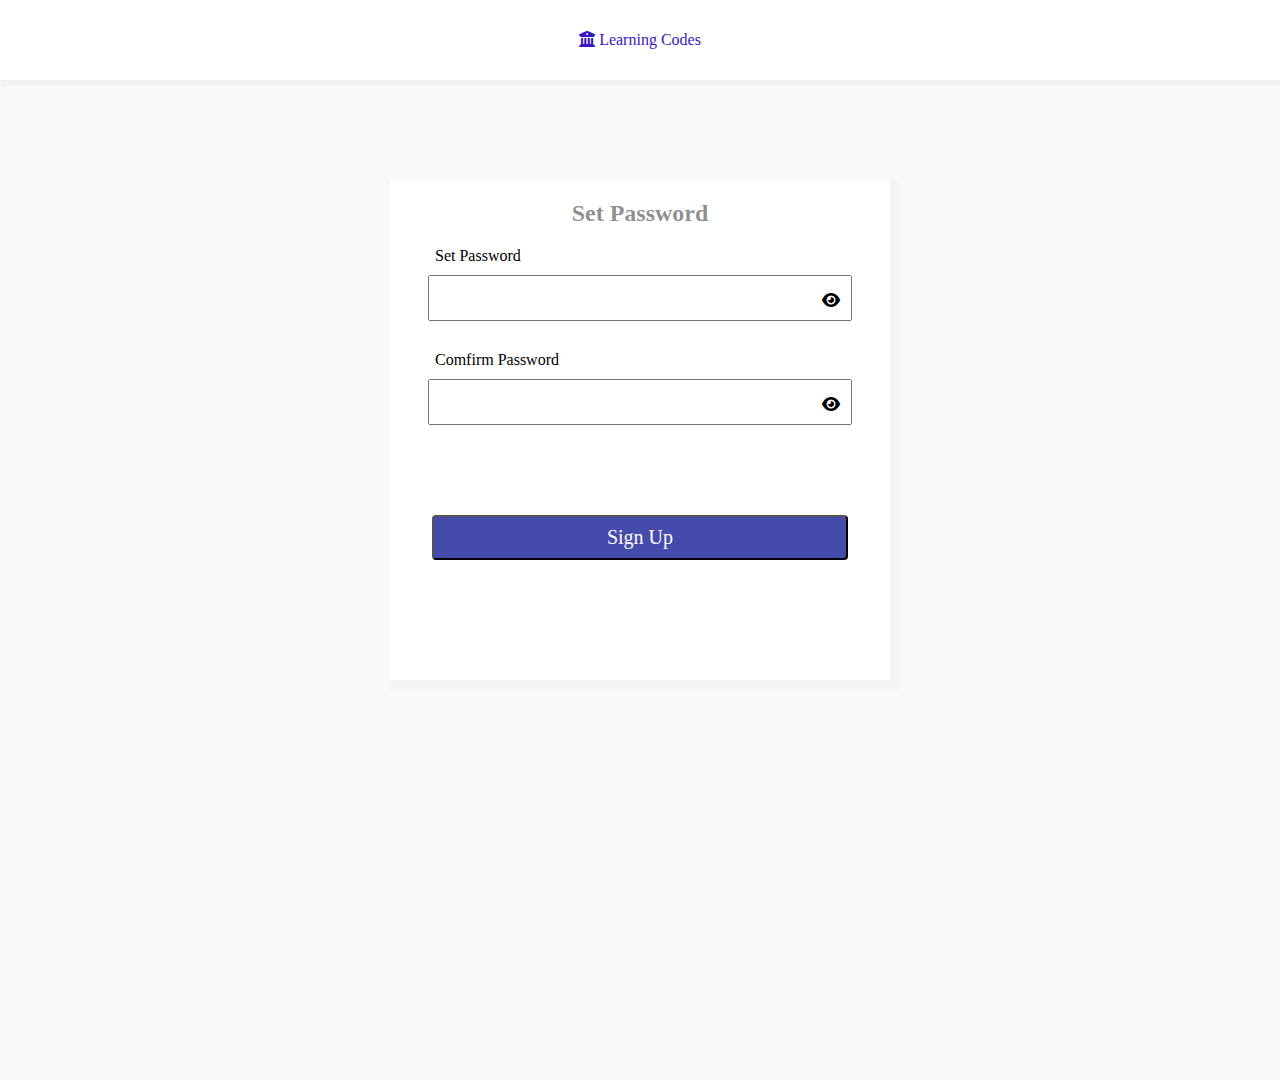
<file: set password.html>
<!DOCTYPE html>
<html lang="en">
<head>
    <meta charset="UTF-8">
    <meta name="viewport" content="width=device-width, initial-scale=1.0">
    <title>set password</title>
    <link rel="stylesheet" href="./set password.css">
    <link rel="stylesheet" href="https://cdnjs.cloudflare.com/ajax/libs/font-awesome/6.4.0/css/all.min.css">
    <title>sign up</title>
</head>
<body>
    <div class="company">
       <p class="code"><i class="fa fa-university" aria-hidden="true"></i>
        Learning Codes</p>
    </div>
    <div class="passwordouter">
      <div class="passwordinner">
            <h2 class="head">Set Password</h2>
            <form>
                <div class="forminnerdiv">
                    <label for="set">Set Password</label><br>
                    <i class="fa fa-eye" aria-hidden="true"></i>
                    <input type="password" id="password" class="setpassword" >
                </div>
            <div class="forminnerdiv">
                <label for="confirm">Comfirm Password</label><br>
                <i class="fa fa-eye" aria-hidden="true"></i>
                <input type="password" id="confirm" class="confirmpassword" >
            </div>
           </form>
           <a href="./login.html">

               <button class="button">Sign Up</button>
           </a>
        </div>
    </div>

</body>
</html>
</file>
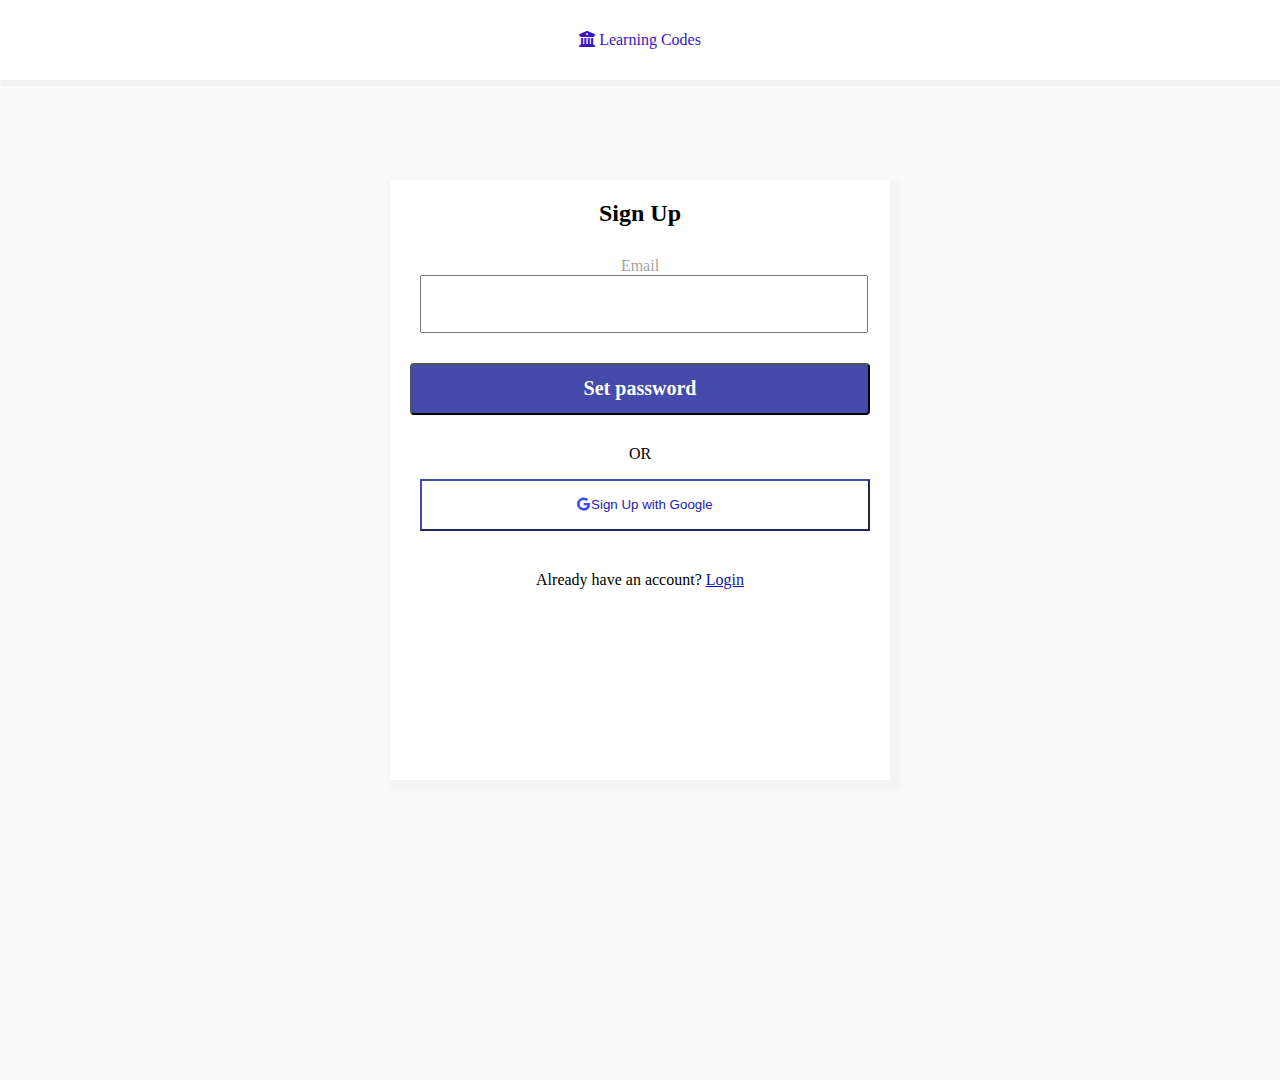
<file: signup.html>
<!DOCTYPE html>
<html lang="en">
<head>
    <meta charset="UTF-8">
    <meta name="viewport" content="width=device-width, initial-scale=1.0">
    <link rel="stylesheet" href="signup.css">
    <link rel="stylesheet" href="https://cdnjs.cloudflare.com/ajax/libs/font-awesome/6.4.0/css/all.min.css">
    <title>sign up</title>

</head>
<body>
    <div class="companyname">
        <p class="B"><i class="fa fa-university" aria-hidden="true"></i>
            Learning Codes</p>
    </div>
    <div class="signouter">
        <div
         class="signinner">
            <h2>Sign Up</h2>
            <form class="Email">
                 <label for="email">Email</label><br>
                 <input type="text" id="email" class="mail">
            </form>
            <a href="./set password.html">

                <button class="password">Set password</button>
            </a>
            <ps class="step1">OR</p>
                <button class="step2">  <i class="fa-brands fa-google"></i>  Sign Up with Google</button>
    
            <p class="finalstep">Already have an account?
            <a href="./login.html">

                <span style="color:rgb(19, 19, 165)">Login</span></p>
            </a>
           
        </div>

    </div>
    
</body>
</html>
</file>
<file: index.css>
body {
    box-sizing: border-box;
    margin: 0;
    border: 0;
    background-color: white;
}

.outer {
    display: flex;
    flex-direction: row;
    box-shadow: 2px 2px 2px 2px rgba(128, 128, 128, 0.308);
    width: 100%;
    height: 80px;
    align-items: center;
    justify-content: space-between;

}

.inner {
    display: flex;
    flex-direction: row;
}

.p {
    margin-left: 30px;
    color: #444bab;
}

.innerinner {
    display: flex;
    flex-direction: row;
    margin-right: 30px;

}

.p1 {
    margin-left: 200px;
    font-size: medium;
}

.p2 {
    margin-left: 80px;
    font-size: medium;
}

.p3 {
    margin-left: 80px;
    font-size: medium;
}

.p4 {
    margin-left: 80px;
    font-size: medium;
}

.p5 {
    margin-left: 80px;
    font-size: medium;
}

.b1 {
    margin-left: 20px;
    width: 80px;
    height: 30px;
    color: #444bab;
    background-color: white;
    border-radius: 5px;
}

.b2 {
    margin-left: 80px;
    background-color: #444bab;
    color: white;
    width: 120px;
    height: 30px;
    border-radius: 5px;

}

.imageouter {
    width: 100%;
    position: relative;
}

.imageouterinnerdiv {
    width: 100%;
    position: absolute;
    top: 0px;
    left: 0px;
    display: flex;
    flex-direction: column;
    height: 82vh;
}

.imageoutermiddlediv {
    display: flex;
    flex-direction: row;
    justify-content: center;
    align-items: center;
    position: relative;
   
}

.imageoutertopdiv {
    width: 100%;
    height: 4rem;
    position: relative;
    display: flex;
    justify-content: center;
    align-items: center;
}

.imageoutertopdiv p {
    margin: 0px;
    position: absolute;
    right: 4rem;
}
.imageouterleftdiv{
    width: 450px;
    height: 450px;
    align-items: center;
    justify-content: center;
    display: flex;
}

.image {
    width: 100%;
}

.imageinner {
    width: 400px;
    height: 400px;

}

/* .outerpen{
    position: absolute;
    top: 0;
}
.pen1{
    transform: rotate(180deg);
    position: absolute;
    margin: 10.4cm;
    margin-left: 5cm;
}
.pen2{
    transform: rotate(180deg);
    position: absolute;
    top: 90px;
    right:10.4px;
    margin: 8cm;
    color: rgba(104, 68, 21, 0.598);
}
.pen3{
    position: absolute;
    bottom: 200px;
    margin-right: 30px;

} */
.border {
    width: 440px;
    height: 440px;
    position: absolute;
    top: 0px;
}

.main {
    padding: 40px;
}

.head {
    color: white;
    font-size: 44px;
    margin-bottom: 40px;
    margin-top: 10px;

}

.date {
    color: white;
    font-size: 30px;
    margin-top: 20px;
}

.b3 {
    color: #02063f;
    background-color: rgb(81, 81, 172);
    border-radius: 10px;
    width: 600px;
    height: 50px;
    margin-bottom: 30px;
    font-size: larger;
    margin-top: 20px;

}

.b4 {
    background-color: rgb(240, 240, 86);
    color: black;
    border-radius: 10px;
    width: 300px;
    height: 50px;
    margin-bottom: 30px;
    font-size: larger;
    margin-top: 20px;
}

.code {
    color: aliceblue;
    font-size: 30px;
    font-family: poppins;


}

.maininner {
    position: absolute;
    bottom: 0px;
    width: 100%;
    display: flex;
    background-color: rgba(10, 10, 10, 0.3);
    width: 100%;
    height: 130px;
    justify-content: center;
    color: white;
    font-size: 40px;
}

.in {
    margin-right: 40px;
}

.first {
    height: 13vw;
}

.video1 {
    margin-top: 10px;
    margin-left: 30px;
}

.video {
    display: flex;
    width: 80vw;
    border: 1px solid rgba(71, 71, 206, 0.769);
    height: 13vw;
    border-radius: 15px;
    margin: 30px;
}

.pa1 {
    font-weight: bold;
    font-size: 25px;
    font-family: poppins;

}

.pa2 {
    color: rgba(79, 74, 74, 0.863);
}

.second {
    display: flex;
    font-size: 17px;

}

.pa3 {
    margin-right: 50px;
}

.button {
    background-color: #444bab;
    color: white;
    height: 50px;
    width: 190px;
    border-radius: 7px;
    margin-top: 10px;
    margin-right: 40px;

}

.third {
    display: flex;
}

.upcomingdiv {
    width: 100%;
    display: flex;
    flex-direction: column;
    justify-content: center;
    align-items: center;
}

.successouter {
    text-align: center;
    margin-top: 150px;
    position: relative;

}

.read {
    margin: 20px;
    height: 40px;
    width: 250px;
    color: white;
    background-color: #444bab;
    border-radius: 5px;
    font-family: poppins;
    font-size: 20px;
    margin-right: 10px;
}

.successtory {
    font-family: poppins;
    font-size: 35px;
    color: rgb(85, 81, 81);
    line-height: 5px;
}

.start {
    color: #444bab;
    font-family: poppins;
    font-size: 20px;
    margin-bottom: 60px;
}

.fa-{
    font-size: large;
    color: grey;
}

.fa-quote-left {
    position: absolute;
    top: 148px;
    right: 1106px;

}

.fa-angle-right {
    position: absolute;
    top: 170px;
    right: 165px;

}

.fa-angle-left {
    position: absolute;
    top: 170px;
    left: 165px;
}

.girlimage {
    position: absolute;
    top: 113px;
    left: 360px;

}
.inputinnerdiv{
    display: flex;
    align-items: center;
    justify-content: center;
    margin: 60px;

}
.inputbox{
    border: none;
    width: 300px;
    height: 40px;
    background-color: rgba(200, 192, 192, 0.427);
    border-radius: 5px;
    padding: 10px;
}
.buttonbox{
    background-color: #444bab;
    color: white;
    width: 150px;
    height: 60px;
    padding: 10px;
}
.lastouterdiv{
    box-shadow:0px -20px 10px -20px rgba(30, 85, 172, 0.45),
    0px 23px 1px -20px rgba(30,85,172,0.45);
}
.lastouterdiv{
    display: flex;
    padding: 50px 0px 50px;
    position: relative;
    
}

.lastdiv{
    margin-left: 100px;
}
.lastmiddlediv{
    display: flex;
    font-size: 18px;
    color: rgb(88, 83, 83);

}

.firstdiv{
    margin-right: 30px;
}
.seconddiv{
    margin-right: 30px;
}
.thirddiv{
    margin-left: 10px;
}
.lastlastdiv{
    padding: 10px 50px 90px 500px;
    font-size: 20px;
    color: rgb(116, 111, 111);
    font-family: poopins;
   
}
.div{
    position: absolute;
    bottom:34px;
    right: 200px;
    width: 250px;  

}
.fa-message {
    color: white;
}
</file>
<file: Events1.css>
body {
    box-sizing: border-box;
    margin: 0;
    border: 0;
    background-color: white;
}

.outer {
    display: flex;
    flex-direction: row;
    box-shadow: 2px 2px 2px 2px rgba(128, 128, 128, 0.308);
    width: 100%;
    height: 80px; 
    align-items: center;
    justify-content: space-between;

}

.inner {
    display: flex;
    flex-direction: row;
}

.p {
    margin-left: 30px;
    color: #444bab;
}

.innerinner {
    display: flex;
    flex-direction: row;
    margin-right: 30px;
}

.p1 {
    margin-left: 200px;
    font-size: medium;
}

.p2 {
    margin-left: 80px;
    font-size: medium;
}

.p3 {
    margin-left: 80px;
    font-size: medium;
}

.p4 {
    margin-left: 80px;
    font-size: medium;
}

.p5 {
    margin-left: 80px;
    font-size: medium;
}

.b1 {
    margin-left: 20px;
    width: 80px;
    height: 30px;
    color: #444bab;
    background-color: white;
    border-radius: 5px;
}

.b2 {
    margin-left: 80px;
    background-color: #444bab;
    color: white;
    width: 120px;
    height: 30px;
    border-radius: 5px;

}

.imageouter {
    width: 100%;
    position: relative;
}

.imageouterinnerdiv {
    width: 100%;
    position: absolute;
    top: 0px;
    left: 0px;
    display: flex;
    flex-direction: column;
    height: 82vh;
}

.imageoutermiddlediv {
    display: flex;
    flex-direction: row;
    justify-content: center;
    align-items: center;
    position: relative;
   
}

.imageoutertopdiv {
    width: 100%;
    height: 4rem;
    position: relative;
    display: flex;
    justify-content: center;
    align-items: center;
}

.imageoutertopdiv p {
    margin: 0px;
    position: absolute;
    right: 4rem;
}
.imageouterleftdiv{
    width: 450px;
    height: 450px;
    align-items: center;
    justify-content: center;
    display: flex;
}

.image {
    width: 100%;
}

.imageinner {
    width: 400px;
    height: 400px;

}

/* .outerpen{
    position: absolute;
    top: 0;
}
.pen1{
    transform: rotate(180deg);
    position: absolute;
    margin: 10.4cm;
    margin-left: 5cm;
}
.pen2{
    transform: rotate(180deg);
    position: absolute;
    top: 90px;
    right:10.4px;
    margin: 8cm;
    color: rgba(104, 68, 21, 0.598);
}
.pen3{
    position: absolute;
    bottom: 200px;
    margin-right: 30px;

} */
.border {
    width: 440px;
    height: 440px;
    position: absolute;
    top: 0px;
}

.main {
    padding: 40px;
}

.head {
    color: white;
    font-size: 44px;
    margin-bottom: 40px;
    margin-top: 10px;

}

.date {
    color: white;
    font-size: 30px;
    margin-top: 20px;
}

.b3 {
    color: #02063f;
    background-color: rgb(81, 81, 172);
    border-radius: 10px;
    width: 600px;
    height: 50px;
    margin-bottom: 30px;
    font-size: larger;
    margin-top: 20px;

}

.b4 {
    background-color: rgb(240, 240, 86);
    color: black;
    border-radius: 10px;
    width: 300px;
    height: 50px;
    margin-bottom: 30px;
    font-size: larger;
    margin-top: 20px;
}

.code {
    color: aliceblue;
    font-size: 30px;
    font-family: poppins;


}

.maininner {
    position: absolute;
    bottom: 0px;
    width: 100%;
    display: flex;
    background-color: rgba(10, 10, 10, 0.3);
    width: 100%;
    height: 130px;
    justify-content: center;
    color: white;
    font-size: 40px;
}

.in {
    margin-right: 40px;
}
.aboutouterdiv{
    
    margin-left: 100px;
    font-family: poppins;
}
.headingdiv{
    font-weight: 600;
    line-height: 54px;
    Size: 45px;
    width:1068px;
    Height:54px;
    Top:753px;
    Left:122px;
}
.contentouterdiv{
    color: rgb(81, 77, 77);
    font-size: 25px;
    line-height: 40px;
    margin-right: 50px;
}
.aboutfirstdiv{
    display: flex;
    font-size: 20px;
    font-family: poppins;
}
.daydiv{
    margin-right:100px ;
}
.timediv{
    margin-right: 100px;
}
.fa-calendar-days{
    color: #444bab;
}
.fa-clock{
    color: #444bab;
}
.fa-location-dot{
    color: #444bab;
}
.aboutmiddlediv{
    display: flex;
    margin-top: 20px;
}
.registerdiv{
    color: white;
    background-color: #444bab;
    height: 40px;
    width: 200px;
    border-radius: 5px;
    margin-right: 100px;
}
.participatingdiv{
    font-size: 19px;
    margin-right: 100px;
}
.fa-users{
    color: #444bab;
}
.abouteventouterdiv{
    margin-left: 100px;
}
.headouterdiv{
    font-weight: 600;
    line-height: 54px;
    Size: 45px;
    width:1068px;
    Height:54px;
    Top:753px;
    Left:122px;

}.contentinnerdiv{
    color: rgb(81, 77, 77);
    font-size: 25px;
    line-height: 40px;
    margin-right: 100px;

}
.headinnerdiv{
    font-weight: 600px;
    line-height: 54px;
    Size: 45px;
    width:1068px;
    Height:54px;
    Top:753px;
    Left:122px;
    margin-left: 100px;
    
}
.abouteventdiv{
    display: flex;
    font-family: poppins;
    font-size: 23px;
}
.content1{
    margin-left: 100px;
   box-shadow:0px -20px 10px -20px rgba(36, 108, 172, 0.45),
   20px 0px 10px -20px rgba(36,108,210,0.45),
   0px 20px 10px -20px rgba(36,108,210,0.45),
  -20px 0px 10px -20px rgba(36,108,210,0.45);
    height: 100px;
    width: 400px;
    text-align: center;
    background-color: whitesmoke;
    border-radius: 20px;
    background-color: #FFFFFF;
    line-height: 40px;

}
.content2{
    margin-left: 100px;
    box-shadow:0px -20px 10px -20px rgba(36, 108, 172, 0.45),
   20px 0px 10px -20px rgba(36,108,210,0.45),
   0px 20px 10px -20px rgba(36,108,210,0.45),
  -20px 0px 10px -20px rgba(36,108,210,0.45);
    height: 100px;
    width: 400px;
    text-align: center;
    background-color: #FFFFFF;
    line-height: 40px;

}
.content3{
    margin-left: 100px;
    box-shadow:0px -20px 10px -20px rgba(36, 108, 172, 0.45),
   20px 0px 10px -20px rgba(36,108,210,0.45),
   0px 20px 10px -20px rgba(36,108,210,0.45),
  -20px 0px 10px -20px rgba(36,108,210,0.45);
    height: 100px;
    width: 400px;
    text-align: center;
    background-color: whitesmoke;
    border-radius: 20px;
    background-color: #FFFFFF;
    line-height: 40px;
}
.abouteventinnerdiv{
    display: flex;
    font-family: poppins;
    font-size: 23px;
    position: relative;
}

.content4{
    margin-left: 350px;
    box-shadow:0px -20px 10px -20px rgba(36, 108, 172, 0.45),
   20px 0px 10px -20px rgba(36,108,210,0.45),
   0px 20px 10px -20px rgba(36,108,210,0.45),
  -20px 0px 10px -20px rgba(36,108,210,0.45);
    height: 100px;
    width: 400px;
    text-align: center;
    background-color: whitesmoke;
    border-radius: 20px;
    background-color: #FFFFFF;
    line-height: 40px;
}
.content5{
    margin-left: 100px;
    box-shadow:0px -20px 10px -20px rgba(36, 108, 172, 0.45),
   20px 0px 10px -20px rgba(36,108,210,0.45),
   0px 20px 10px -20px rgba(36,108,210,0.45),
  -20px 0px 10px -20px rgba(36,108,210,0.45);
    height: 100px;
    width: 400px;
    text-align: center;
    background-color: whitesmoke;
    border-radius: 20px;
    background-color: #FFFFFF;
    line-height: 40px; 
}
.fa-trophy {
    color: #444bab;
    
}
.fa-user-plus {
    color: #444bab;
    margin-right: 5px;
}
.fa-computer{
    color: #444bab;
    position: absolute;
    bottom: 70px;
    left: 370px;
}
.fa-desktop{
    color: #444bab;
    position: absolute;
    bottom: 68px;
    left: 870px;

}
.abouteventsdiv{
    text-align: center;
    margin: 70px;
    line-height: 60px;
    
}
.successouter {
    text-align: center;
    margin-top: 50px;
    position: relative;
    margin-right: 70px;

}

.read {
    margin: 20px;
    height: 40px;
    width: 250px;
    color: white;
    background-color: #444bab;
    border-radius: 5px;
    font-family: poppins;
    font-size: 20px;
    margin-left: 20px;
}


.successtory {
    font-family: poppins;
    font-size: 35px;
    color: rgb(85, 81, 81);
    line-height: 5px;
}

.start {
    color: #444bab;
    font-family: poppins;
    font-size: 20px;
    margin-bottom: 60px;
}

.fa-quote-left {
    position: absolute;
    top: 150px;
    right: 1150px;
    color: grey;

}

.fa-angle-right {
    position: absolute;
    top: 170px;
    right: 165px;
    color: grey;

}

.fa-angle-left {
    position: absolute;
    top: 170px;
    left: 165px;
    color: grey;
}

.girlimage {
    position: absolute;
    top: 113px;
    left: 360px;

}
.blogouterdiv{
 text-align: center;
 
}
.bloginnerdiv{
    display: flex;
    justify-content: center;
    align-items: center;
    position: relative;
}
.blogfirstdiv{
    margin: 80px;
    border: 1px solid rgb(118, 113, 113);
    width: 370px;
    height: 550px;
    border-radius: 10px;
  
}
.firstimage{
    position: absolute;
    top: 105px;
    left:200px;
    width: 370px;
    height: 250px;
    border-radius: 10px;
}
.firstpara{
   text-align: left;
    margin-top: 280px;
    line-height: 30px;
    margin-left: 20px;
    font-size: 20px;
}
.blogseconddiv{
    margin: 80px;
    border: 1px solid rgb(118, 113, 113);
    width: 400px;
    height: 600px;
}
.secondimage{
    position: absolute;
    top: 87px;
    left:747px;
    width: 364px;
    height: 250px;

}
.secondpara{
    text-align: left;
    margin-top: 250px;
    line-height: 35px;
    margin-left: 20px;
    font-size: 20px;
}

.blogthirddiv{
    margin: 100px;
    border: 1px solid rgb(118, 113, 113);
    width: 370px;
    height: 550px;
    border-radius: 10px;

}
.thirdimage{
    position: absolute;
    top: 105px;
    right:218px;
    width: 372px;
    border-radius: 10px;

}
.thirdpara{
    margin-top: 290px;
    text-align: left;
    line-height: 30px;
    font-size:20px ;
    margin-left: 20px;
 
}
.blogbuttondiv{
    display: flex;
    justify-content: center;
    align-items: center;
}
.blogbutton{
    background-color: #444bab;
    color: #FFFFFF;
    width: 160px;
    height: 40px;
    border-radius: 5px;
}
.ourvideos{
    position: relative;
    text-align: center;
    margin-top: 100px;
    margin-bottom: 20px;
}
.utube1{
    position: absolute;
    bottom: 109px;
    left: 474px;
}
.utube2{
    position: absolute;
    bottom: 109px;
    left: 915px;
}
.utube3{
    position: absolute;
    bottom:109px;
    right: 475px;
}
.successtory {
    font-family: poppins;
    font-size: 35px;
    color: rgb(85, 81, 81);
    line-height: 5px;
    text-align: center;
}

.start {
    color: #444bab;
    font-family: poppins;
    font-size: 20px;
    margin-bottom: 60px;
    text-align: center;
}

.fa-solid {
    font-size: large;
    color: grey;
}

.fa-quote-left {
    position: absolute;
    top: 130px;
    right: 970px;

}

.fa-angle-right {
    position: absolute;
    top: 170px;
    right: 165px;

}

.fa-angle-left {
    position: absolute;
    top: 170px;
    left: 165px;
}

.girlimage {
    position: absolute;
    top: 113px;
    left: 360px;

}
.inputinnerdiv{
    display: flex;
    align-items: center;
    justify-content: center;
    margin: 60px;

}
.inputbox{
    border: none;
    width: 300px;
    height: 40px;
    background-color: rgba(200, 192, 192, 0.427);
    border-radius: 5px;
    padding: 10px;
}
.buttonbox{
    background-color: #444bab;
    color: white;
    width: 150px;
    height: 60px;
    padding: 10px;
}
.lastouterdiv{
    box-shadow:0px -20px 10px -20px rgba(30, 85, 172, 0.45),
    0px 23px 1px -20px rgba(30,85,172,0.45);
}
.lastouterdiv{
    display: flex;
    padding: 50px 0px 50px;
    position: relative;
    
}

.lastdiv{
    margin-left: 100px;
}
.lastmiddlediv{
    display: flex;
    font-size: 18px;
    color: rgb(88, 83, 83);

}

.firstdiv{
    margin-right: 30px;
}
.seconddiv{
    margin-right: 30px;
}
.thirddiv{
    margin-left: 10px;
}
.lastlastdiv{
    padding: 10px 50px 90px 500px;
    font-size: 20px;
    color: rgb(116, 111, 111);
    font-family: poopins;
   
}
.fa-message {
    color: white;
}
.last{
    text-align: center;
}
.chatdiv{
    position: absolute;
    right: 417px;
    bottom: -3907px;
}
.chat{
    background-color: #444bab;
    color: #FFFFFF;
    width: 200px;
    height: 60px;
    border-radius: 5px;

}
</file>
<file: login.css>
body{
    margin: 0;
    box-sizing: border-box;
    border: 0;
    background-color:#FAFAFB;
    border-color: rgba(255, 228, 196, 0.011);
}
.signouter{
    height: 100vh;
    width: 100vw;
    margin-top: 100px;
    justify-content: center;
    display: flex;
}

.companyname{
    color: rgb(58, 21, 193);
    width: 100vw;
    height: 80px;
    background-color:#FFF;;
    font-family: Poppins;
    box-shadow: 1px 6px rgba(128, 128, 128, 0.055);
    position: relative;

}
.signinner{
    background-color: #FFF;
    text-align: center;
    font-family: Poppins;
     width: 500px;
    height: 600px;
    flex-shrink: 0; 
    box-shadow: 5px 5px 5px 5px rgba(128, 128, 128, 0.055);;

 
}
.Email{

    color: rgba(0, 0, 0, 0.403);
    font-family: Poppins;
    

}
.mail{
     width: 440px;
    height: 52px;
    margin: 10px 0px 30px 0px;
    
    
}
.Passwordinput{
    color: rgba(0, 0, 0, 0.403);
    font-family: Poppins;
    

}
.Passwordinput{
     width: 440px;
    height: 52px;
    margin: 10px 0px 30px 0px;
    
    
}
.loginbutton{
    background-color: #444BAB;
    color: white;
    width: 460px;
    height: 52px;
    flex-shrink: 0;
    border-radius: 4px;
    font-family: Poppins;
    font-size: 20px;
    font-style: normal;
    font-weight: 600;
    line-height: 149.8%;  
    
}
.step1{
    display: block;
    margin: 30px;
}
.step2{
    border-color: #444BAB;
    background-color: white;
    color:  rgb(33, 33, 177);
     width: 450px;
    height: 52px;
    flex-shrink: 0;

}
.finalstep{
    margin-top: 40px;

}
.fa-brands{
    color:rgb(55, 74, 241);
    width: 10px;
    height: 10px;
}
.B{
    margin: 0;
    position: absolute;
    left: 50%;
    top: 50%;
    transform: translate(-50%, -50%);
}
</file>
<file: register.css>
body{
    box-sizing: border-box;
    margin: 0;
    border: 0;
}
.outerdiv{
    display: flex;
    flex-wrap: wrap;
    align-items: center;
    justify-content: center;
   
}
.innerbox{
    height: 150px;
    width: 247px;
    background-color:rgba(247, 235, 235, 0.938)80, 174, 174 ;
    margin: 10px;
    box-shadow: 2px 2px 2px 2px rgba(128, 128, 128, 0.308);
    justify-content: center;
    align-items: center;
    display: flex;

}
.companyitem{
    display: flex;
    color: #444bab;
    box-shadow: 2px 2px 2px 2px rgba(128, 128, 128, 0.308);
    width: 100vw;
    height: 80px;
    align-items: center;
    justify-content: space-between;
}
.final{
    display: flex;
    margin:30px;
}  
.first{
 margin-left: 25px;
}
.second{
    margin-right: 50px;
}
.third{
    margin-left: 50px;
}

.centerinner{
    position: absolute;
    background-color:#FFFFFF;
    left: 50%;
    top: 50%;
    transform: translate(-50%,-50%);
    height: 530px;
    width: 800px;
    box-shadow: 4px 5px 5px 5px rgba(128, 128, 128, 0.055);
    display: none;
    flex-direction: row;
    justify-content: space-evenly;
    align-items: center;
}


.Event{
    color: rgba(59, 52, 52, 0.726);
    margin-bottom: 30px;
    font-family: poppins;
}
form label{
    color: rgba(59, 52, 52, 0.726);
   font-family: poppins;
}
.registername{
    height: 40px;
    width: 340px;
    margin-bottom: 20px;

}
.registeremail{
    height: 40px;
    width: 340px;
    margin-bottom: 20px;
}
.registernumber{
    height: 40px;
    width: 340px;
    margin-bottom: 20px;

}
.registercollage{
    height: 40px;
    width: 340px;
    margin-bottom: 20px;

}
.register{
    height: 45px;
    width: 350px;
    background-color:#444BAB;
    border-radius: 8px;
    margin-bottom: 20px;
    font-family: poppins;
    color:white;
    font-size: medium;

}
.fa-sharp{
    position: absolute;
    left: 94%;
    bottom: 91%;
    transform: translate(-50%,-50%);
    size: 40px;
}
.outer{
    margin: 30px;
    flex-wrap: wrap;
    align-items: center;
    justify-content: center;
    display: none;
   
}
 
.innerinner{
    position: absolute;
    background-color:#FFFFFF;
    left: 50%;
    top: 50%;
    transform: translate(-50%,-50%);
    height: 500px;
    width: 600px;
    box-shadow: 4px 5px 5px 5px rgba(128, 128, 128, 0.055);
    display: flex;
    flex-direction: column;
    justify-content: center;
    align-items: center;
    z-index: 999;

}
.c{
    text-align: center;
    margin-top:10px;
    font-size: 40px;
    
}
.p{
    font-size: 20px;
    color: rgba(90, 88, 88, 0.967);
    text-align: center;
    margin: 20px;
    
}
.b{
    background-color: #444BAB;
    width: 530px;
    height: 80px;
    border-radius: 4px;
    color: #FFFFFF;
    font-family: poppins;
    font-size: medium;

}  
.p1{
    text-align: center;
    font-size: medium;
    font-family: poppins;
    color: rgb(108, 107, 107);
} 
.icon{
width: 100px;
height: 400px;   
}
</file>
<file: set password.css>
body{
    margin: 0;
    box-sizing: border-box;
    border: 0;
    background-color:#FAFAFB;
    border-color: rgba(255, 228, 196, 0.011);
}
.company{
    color: rgb(58, 21, 193);
    width: 100vw;
    height: 80px;
    background-color:#FFF;;
    font-family: Poppins;
    box-shadow: 1px 6px rgba(128, 128, 128, 0.055);
    position: relative;

}
.code{
    margin: 0;
    position: absolute;
    left: 50%;
    top: 50%;
    transform: translate(-50%, -50%);
}
.passwordouter{
    height: 100vh;
    width: 100vw;
    margin-top: 100px;
    justify-content: center;
    display: flex;
}
.passwordinner{
    background-color: #FFF;
    text-align: center;
    font-family: Poppins;
     width: 500px;
    height: 500px;
    flex-shrink: 0; 
    box-shadow: 5px 5px 5px 5px rgba(128, 128, 128, 0.055);

}
.setpassword{
    height: 40px;
    width: 11cm;
    margin-bottom: 40px;
    color: rgba(0, 0, 0, 0.116);
    
    
}
.confirmpassword{
    height: 40px;
    width: 11cm;
    margin-bottom: 40px;
    color: rgba(0, 0, 0, 0.452);

}
.button{
    height: 45px;
    width: 11cm;
    margin-bottom: 40px;
    background-color: #444BAB;
    color: white;
    flex-shrink: 0;
    border-radius: 4px;
    font-family: Poppins;
    font-size: 20px;
    font-style: normal;
    margin-top: 50px;
}
.head{
    margin-bottom: 30px;
    font-weight: 800;
    color: rgba(0, 0, 0, 0.452);
}
form label{
    position: absolute ;
    left: 45px;
    top: -10px;
}
.forminnerdiv{
    position: relative;
}
form i{
    position: absolute;
    right: 50px;
    top: 35px;
}
</file>
<file: signup.css>
body{
    margin: 0;
    box-sizing: border-box;
    border: 0;
    background-color:#FAFAFB;
    border-color: rgba(255, 228, 196, 0.011);
}
.signouter{
    height: 100vh;
    width: 100vw;
    margin-top: 100px;
    justify-content: center;
    display: flex;
}

.companyname{
    color: rgb(58, 21, 193);
    width: 100vw;
    height: 80px;
    background-color:#FFF;;
    font-family: Poppins;
    box-shadow: 1px 6px rgba(128, 128, 128, 0.055);
    position: relative;

}
.signinner{
    background-color: #FFF;
    text-align: center;
    font-family: Poppins;
     width: 500px;
    height: 600px;
    flex-shrink: 0; 
    box-shadow: 5px 5px 5px 5px rgba(128, 128, 128, 0.055);;

 
}
.Email{
    margin: 30px;
    color: rgba(0, 0, 0, 0.403);
    font-family: Poppins;
    

}
.mail{
     width: 440px;
    height: 52px;
    flex-shrink: 0
    
    
}
.password{
    background-color: #444BAB;
    color: white;
    width: 460px;
    height: 52px;
    flex-shrink: 0;
    border-radius: 4px;
    font-family: Poppins;
    font-size: 20px;
    font-style: normal;
    font-weight: 600;
    line-height: 149.8%;  
    
}
.step1{
    display: block;
    margin: 30px;
}
.step2{
    border-color: #444BAB;
    background-color: white;
    color:  rgb(33, 33, 177);
     width: 450px;
    height: 52px;
    flex-shrink: 0;

}
.finalstep{
    margin-top: 40px;

}
.fa-brands{
    color:rgb(55, 74, 241);
    width: 10px;
    height: 10px;
}
.B{
    margin: 0;
    position: absolute;
    left: 50%;
    top: 50%;
    transform: translate(-50%, -50%);
}
</file>
